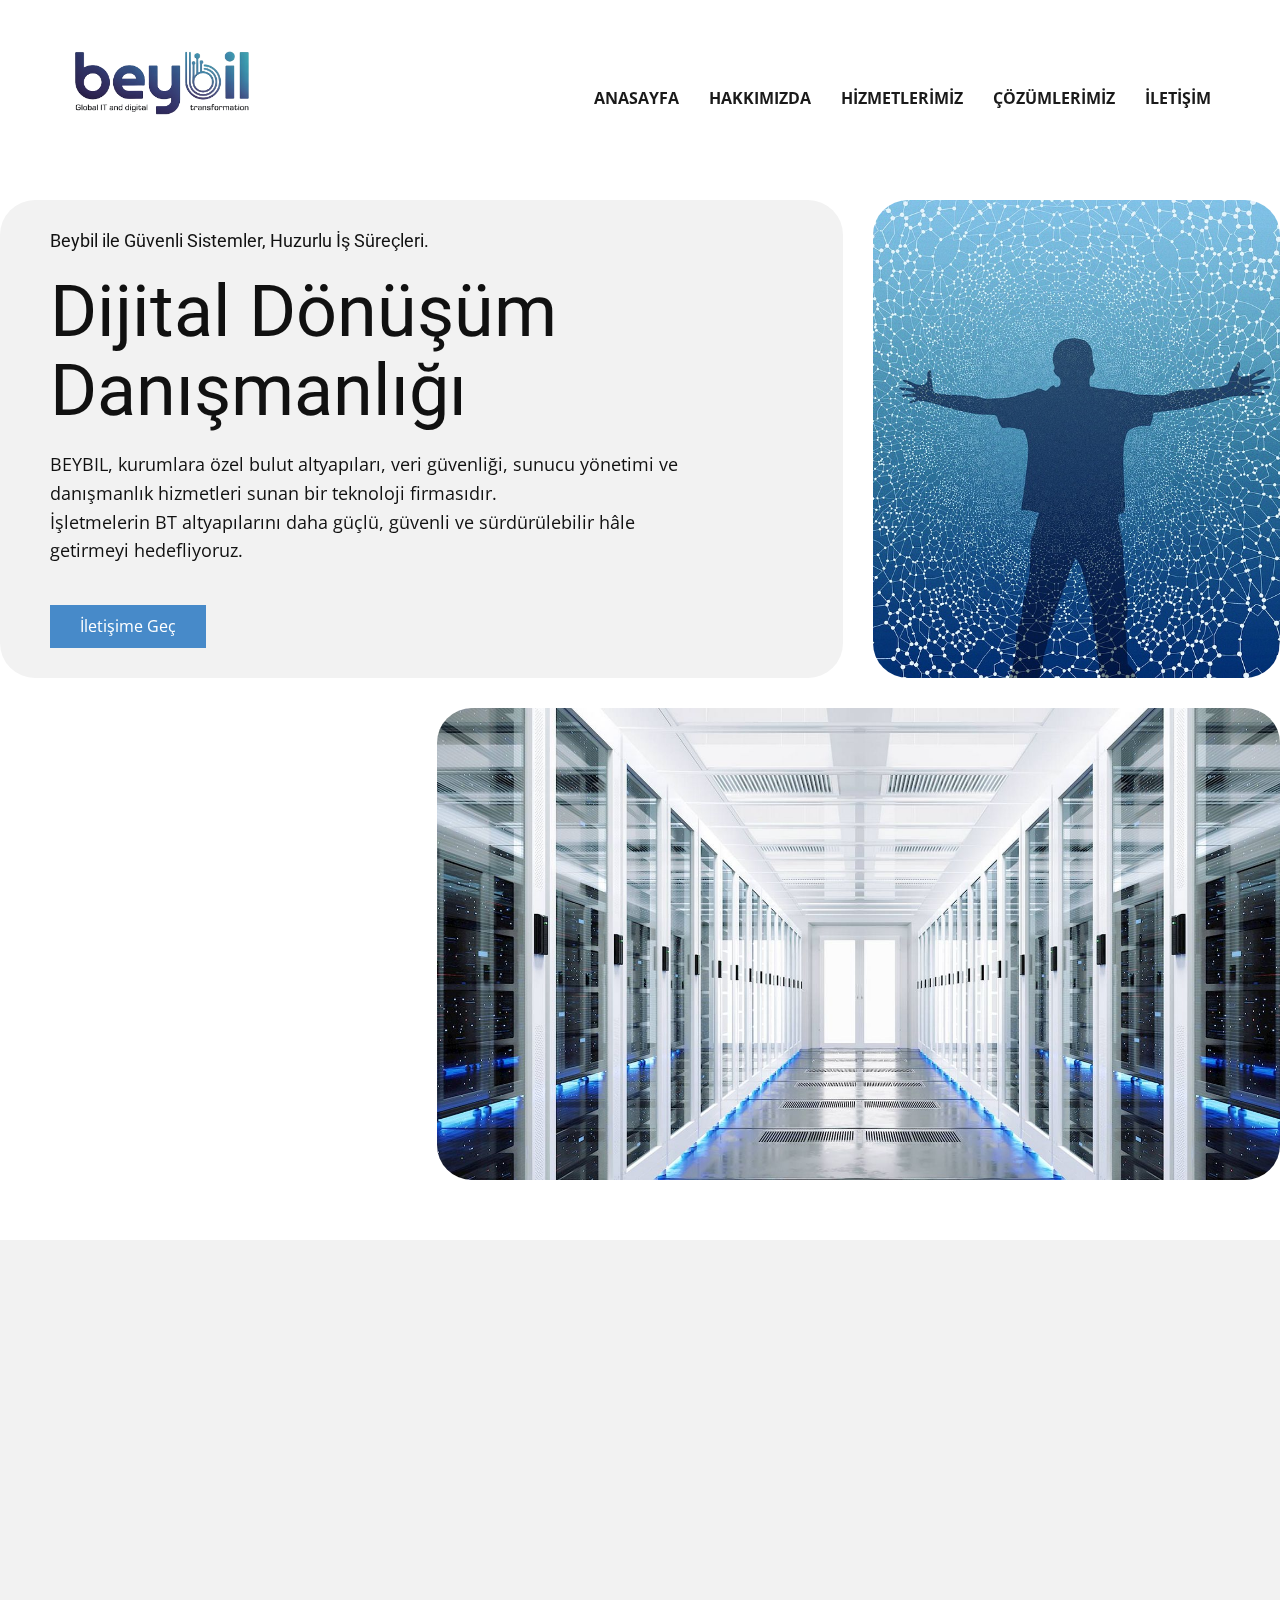
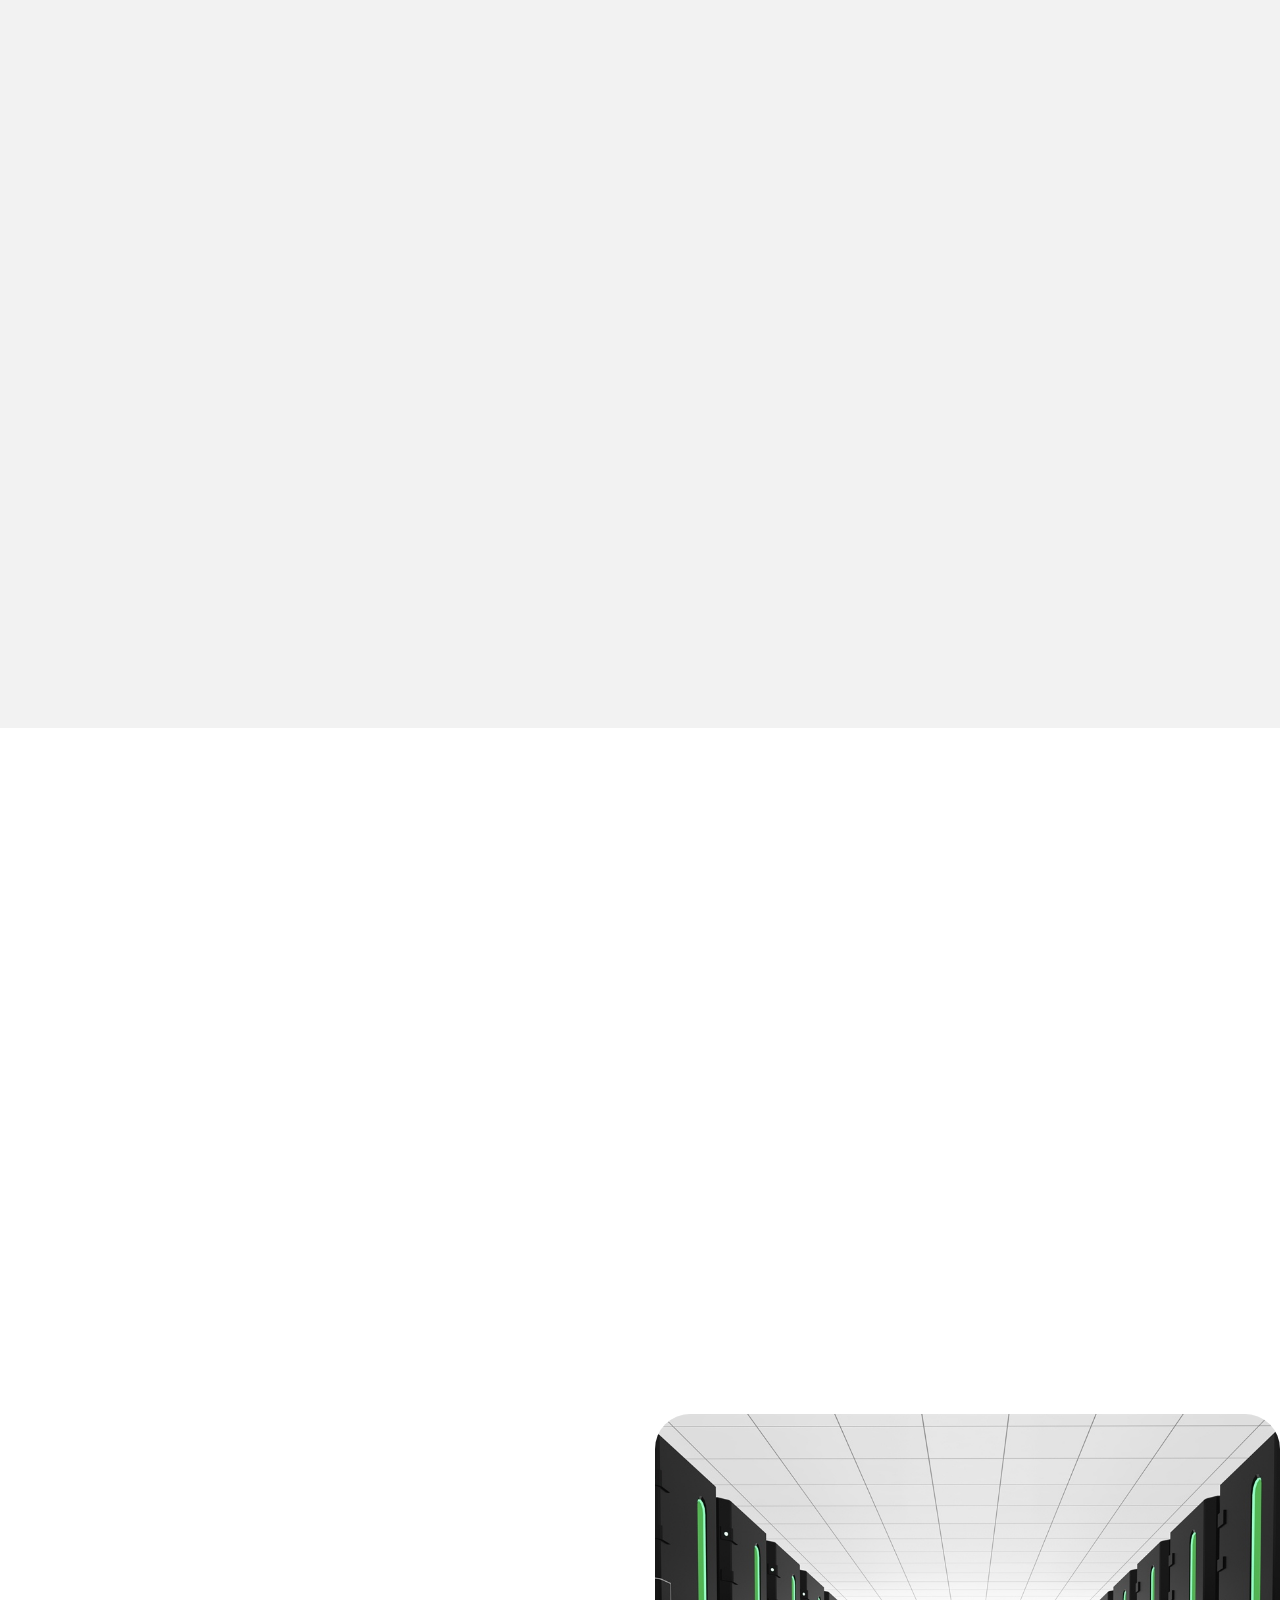
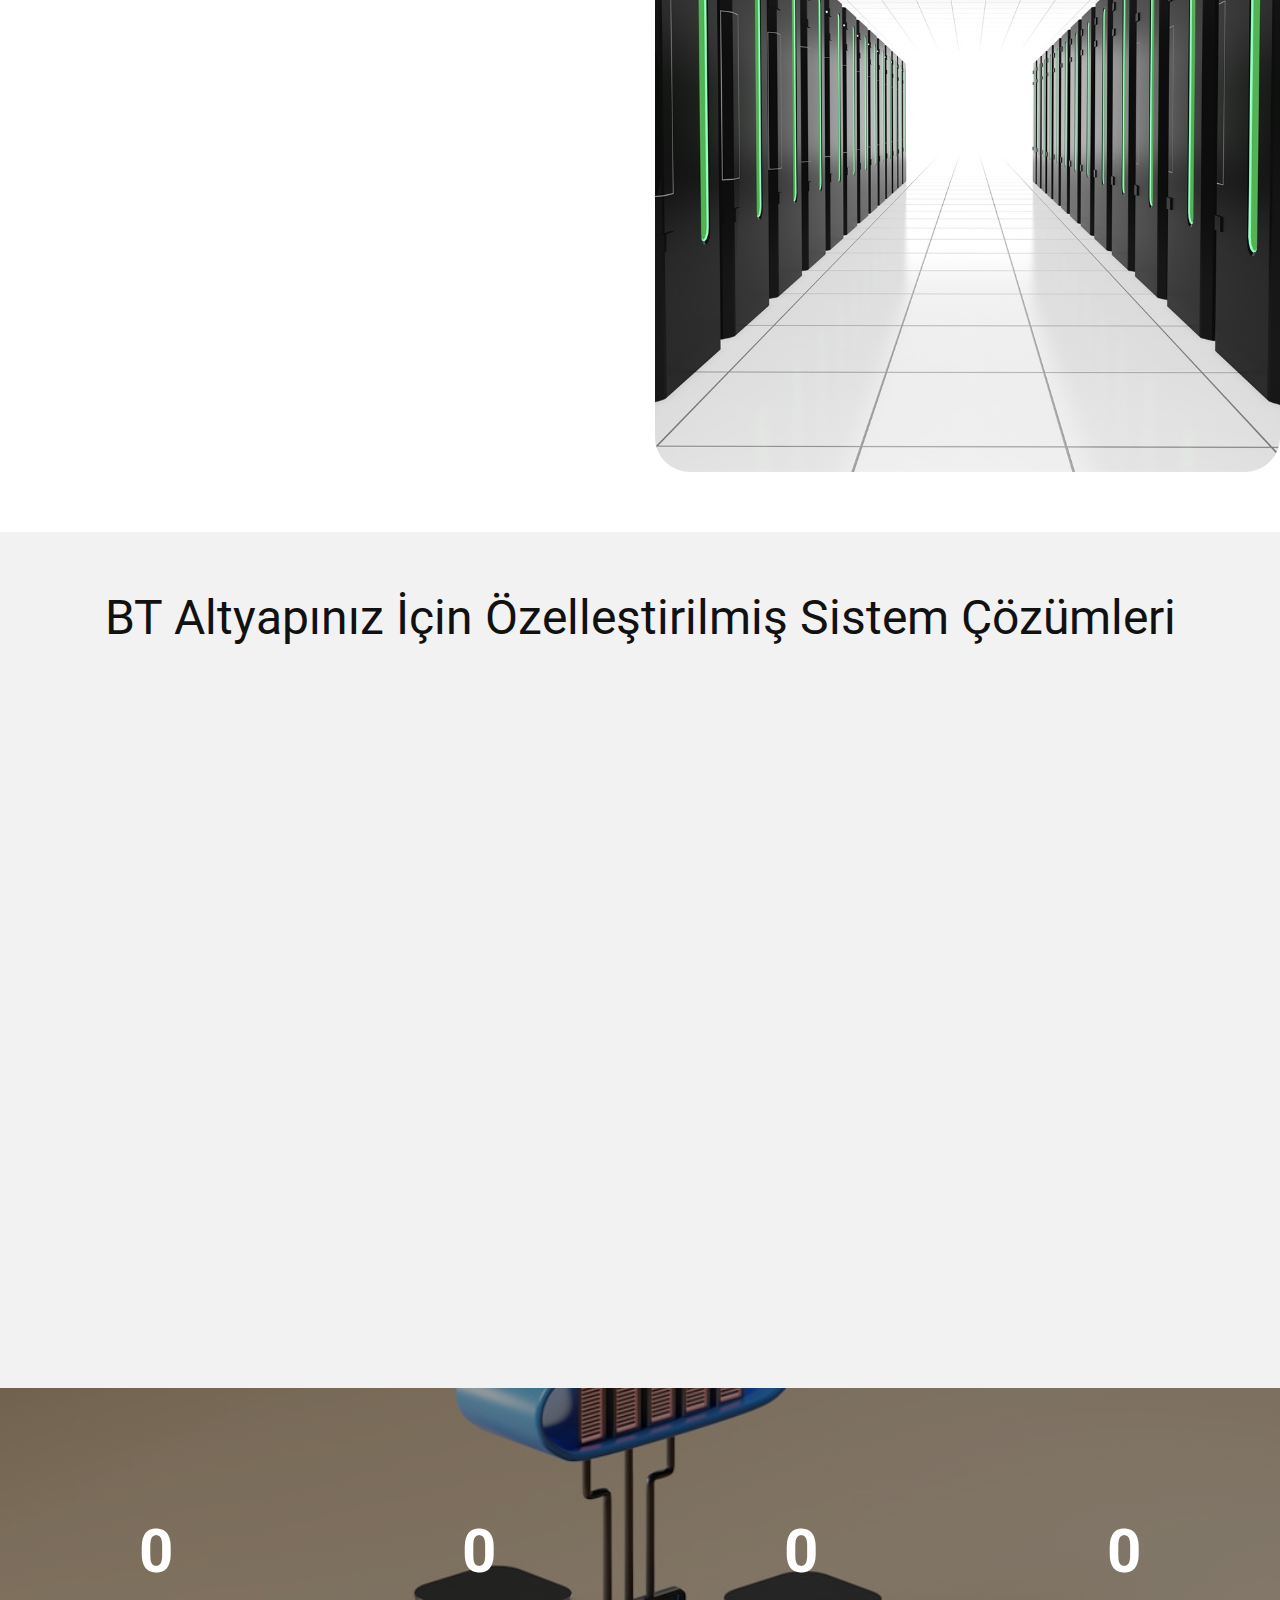
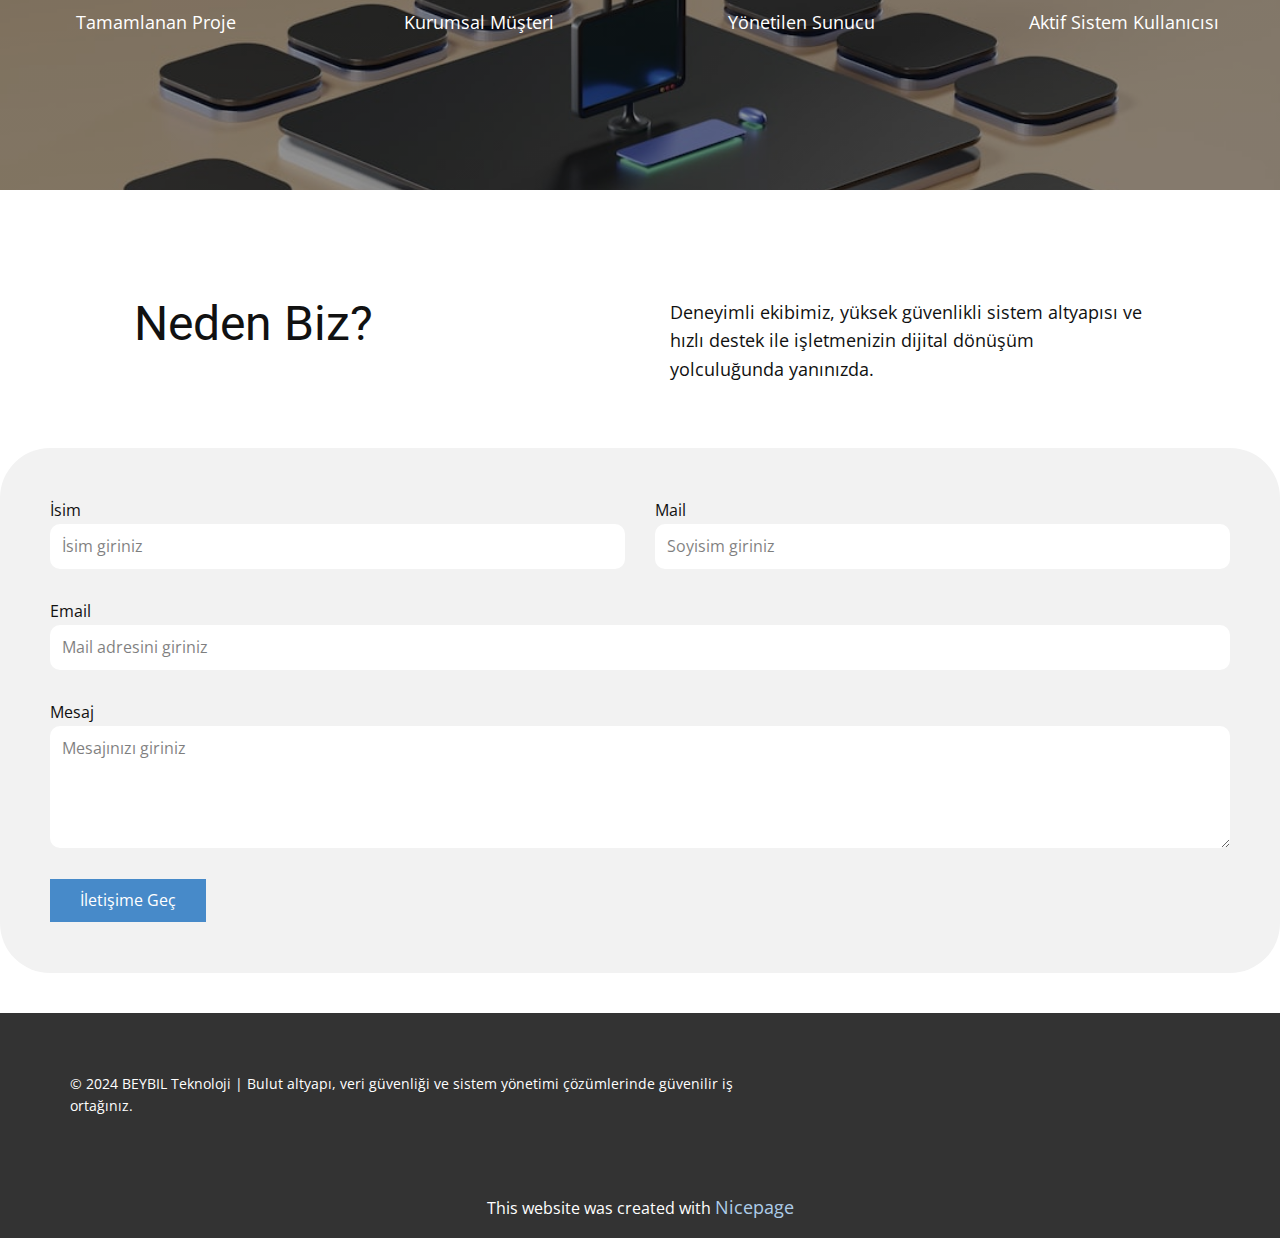
<file: index.html>
<!DOCTYPE html>

<html lang="tr" style="font-size: 16px;"><head><meta content="BEYBIL, kurumsal bilişim çözümleri, altyapı kurulumu, sistem desteği, danışmanlık ve hızlı teknik çözümler sunar. Güvenilir BT ortağınız." name="description"/><meta content="beybil, bilişim çözümleri, teknik destek, sistem danışmanlığı, BT altyapı, sunucu kurulum, network çözümleri" name="keywords"/><meta content="width=device-width, initial-scale=1" name="viewport"/><meta charset="utf-8"/><meta content="BEYBIL | Güvenilir BT Çözüm Ortağınız" property="og:title"/><meta content="Altyapı, sistem desteği, güvenlik çözümleri ve danışmanlıkta uzman marka." property="og:description"/><meta content="https://www.beybil.com/assets/logo.png" property="og:image"/><meta content="https://www.beybil.com/" property="og:url"/><meta content="website" property="og:type"/><link href="favicon.png" rel="icon" type="image/png"/>
<meta content="width=device-width, initial-scale=1.0" name="viewport"/>
<meta charset="utf-8"/>
<meta content="Yapay Zekâ Entegrasyonu, Yapay Zekâ Entegrasyonu, Ekibimiz, Kurumsal İşletme Çözümleri, Modern Sistem Entegrasyonu, Referanslar, Veri Yedekleme Hizmetleri, Hemen başlayın!" name="keywords"/>
<meta content="" name="description"/>
<title>BEYBIL | Bilişim, Altyapı, Sistem ve Çözüm Ortağınız</title>
<link href="nicepage.css" media="screen" rel="stylesheet"/>
<link href="index.css" media="screen" rel="stylesheet"/>
<script class="u-script" defer="" src="jquery.js" type="text/javascript"></script>
<script class="u-script" defer="" src="nicepage.js" type="text/javascript"></script>
<meta content="Nicepage 7.10.10, nicepage.com" name="generator"/>
<link href="https://fonts.googleapis.com/css?family=Roboto:100,100i,200,200i,300,300i,400,400i,500,500i,600,600i,700,700i,800,800i,900,900i|Open+Sans:300,300i,400,400i,500,500i,600,600i,700,700i,800,800i" id="u-theme-google-font" rel="stylesheet"/>
<script type="application/ld+json">{
		"@context": "http://schema.org",
		"@type": "Organization",
		"name": "",
		"logo": "images/BB-Logo-.png"
}</script>
<meta content="#478ac9" name="theme-color"/>
<meta content="Anasayfa" property="og:title"/>
<meta content="website" property="og:type"/>
<meta content="origin" name="referrer"/><meta data-intl-tel-input-cdn-path="intlTelInput/"/></head>
<body class="u-body u-xl-mode" data-home-page="Anasayfa.html" data-home-page-title="Anasayfa" data-include-products="false" data-lang="tr" data-path-to-root="./"><header class="u-clearfix u-header u-header" id="header"><div class="u-clearfix u-sheet u-valign-middle-lg u-valign-middle-md u-valign-middle-sm u-valign-middle-xs u-sheet-1">
<a class="u-image u-logo u-image-1" data-image-height="239" data-image-width="639" data-page-id="994803992" href="./">
<img class="u-logo-image u-logo-image-1" src="images/BB-Logo-.png" title="Anasayfa"/>
</a>
<nav aria-label="Menu navigation" class="u-menu u-menu-one-level u-offcanvas u-menu-1" role="navigation">
<div class="menu-collapse" style="font-size: 1rem; letter-spacing: 0px; font-weight: 700; text-transform: uppercase;">
<a aria-controls="5600" aria-label="Open menu" class="u-button-style u-custom-active-border-color u-custom-border u-custom-border-color u-custom-borders u-custom-hover-border-color u-custom-left-right-menu-spacing u-custom-padding-bottom u-custom-text-color u-custom-text-decoration u-custom-text-hover-color u-custom-top-bottom-menu-spacing u-hamburger-link u-nav-link u-text-active-palette-1-base u-text-hover-palette-2-base" href="#" tabindex="-1">
<svg class="u-svg-link" viewbox="0 0 24 24"><use xlink:href="#menu-hamburger"></use></svg>
<svg class="u-svg-content" id="menu-hamburger" version="1.1" viewbox="0 0 16 16" x="0px" xmlns="http://www.w3.org/2000/svg" xmlns:xlink="http://www.w3.org/1999/xlink" y="0px"><g><rect height="2" width="16" y="1"></rect><rect height="2" width="16" y="7"></rect><rect height="2" width="16" y="13"></rect>
</g></svg>
</a>
</div>
<div class="u-custom-menu u-nav-container">
<ul class="u-nav u-spacing-30 u-unstyled u-nav-1" data-animation-delay="0" data-animation-duration="1000" data-animation-name="fadeIn" role="menubar"><li class="u-nav-item" role="none"><a class="u-border-2 u-border-active-palette-1-base u-border-hover-palette-1-base u-border-no-left u-border-no-right u-border-no-top u-button-style u-nav-link u-text-active-palette-1-base u-text-grey-90 u-text-hover-grey-90" href="./" role="menuitem" style="padding: 10px 0px;">Anasayfa</a>
</li><li class="u-nav-item" role="none"><a class="u-border-2 u-border-active-palette-1-base u-border-hover-palette-1-base u-border-no-left u-border-no-right u-border-no-top u-button-style u-nav-link u-text-active-palette-1-base u-text-grey-90 u-text-hover-grey-90" href="Hakkimizda.html" role="menuitem" style="padding: 10px 0px;">Hakkımızda</a>
</li><li class="u-nav-item" role="none"><a class="u-border-2 u-border-active-palette-1-base u-border-hover-palette-1-base u-border-no-left u-border-no-right u-border-no-top u-button-style u-nav-link u-text-active-palette-1-base u-text-grey-90 u-text-hover-grey-90" href="Hizmetlerimiz.html" role="menuitem" style="padding: 10px 0px;">HİZMETLERİMİZ</a>
</li><li class="u-nav-item" role="none"><a class="u-border-2 u-border-active-palette-1-base u-border-hover-palette-1-base u-border-no-left u-border-no-right u-border-no-top u-button-style u-nav-link u-text-active-palette-1-base u-text-grey-90 u-text-hover-grey-90" href="Cozumlerimiz.html" role="menuitem" style="padding: 10px 0px;">ÇÖZÜMLERİMİZ</a>
</li><li class="u-nav-item" role="none"><a class="u-border-2 u-border-active-palette-1-base u-border-hover-palette-1-base u-border-no-left u-border-no-right u-border-no-top u-button-style u-nav-link u-text-active-palette-1-base u-text-grey-90 u-text-hover-grey-90" href="İletişim.html" role="menuitem" style="padding: 10px 0px;">İLETİŞİM</a>
</li></ul>
</div>
<div aria-label="Menu panel" class="u-custom-menu u-nav-container-collapse" id="5600" role="region">
<div class="u-black u-container-style u-inner-container-layout u-opacity u-opacity-95 u-sidenav">
<div class="u-inner-container-layout u-sidenav-overflow">
<div aria-label="Close menu" class="u-menu-close" tabindex="-1"></div>
<ul class="u-align-center u-nav u-popupmenu-items u-unstyled u-nav-2" role="menubar"><li class="u-nav-item" role="none"><a class="u-button-style u-nav-link" href="./" role="menuitem">Anasayfa</a>
</li><li class="u-nav-item" role="none"><a class="u-button-style u-nav-link" href="Hakkimizda.html" role="menuitem">Hakkımızda</a>
</li><li class="u-nav-item" role="none"><a class="u-button-style u-nav-link" href="Hizmetlerimiz.html" role="menuitem">HİZMETLERİMİZ</a>
</li><li class="u-nav-item" role="none"><a class="u-button-style u-nav-link" href="Cozumlerimiz.html" role="menuitem">ÇÖZÜMLERİMİZ</a>
</li><li class="u-nav-item" role="none"><a class="u-button-style u-nav-link" href="İletişim.html" role="menuitem">İLETİŞİM</a>
</li></ul>
</div>
</div>
<div class="u-black u-menu-overlay u-opacity u-opacity-70"></div>
</div>
</nav>
</div></header>
<section class="u-clearfix u-valign-middle u-section-1" id="sec-7e2e">
<div class="data-layout-selected u-clearfix u-expanded-width u-gutter-30 u-layout-wrap u-layout-wrap-1">
<div class="u-gutter-0 u-layout">
<div class="u-layout-col">
<div class="u-size-30">
<div class="u-layout-row">
<div class="u-container-style u-grey-5 u-layout-cell u-radius u-shape-round u-size-40 u-layout-cell-1" data-animation-delay="0" data-animation-direction="X" data-animation-duration="3000" data-animation-name="flipIn">
<div class="u-container-layout u-valign-middle u-container-layout-1">
<h5 class="u-text u-text-default u-text-1"> Beybil ile Güvenli Sistemler, Huzurlu İş Süreçleri.</h5>
<h1 class="u-text u-text-default u-text-2"> Dijital Dönüşüm Danışmanlığı</h1>
<p class="u-text u-text-3"> BEYBIL, kurumlara özel bulut altyapıları, veri güvenliği, sunucu yönetimi ve danışmanlık hizmetleri sunan bir teknoloji firmasıdır.<br/> İşletmelerin BT altyapılarını daha güçlü, güvenli ve sürdürülebilir hâle getirmeyi hedefliyoruz.
                    </p>
<a class="u-btn u-button-style u-btn-1" data-page-id="2201502878" href="İletişim.html" title="İletisim"> İletişime Geç</a>
</div>
</div>
<div class="u-container-style u-image u-image-round u-layout-cell u-radius u-size-20 u-image-1" data-image-height="722" data-image-width="1280">
<div class="u-container-layout u-container-layout-2"></div>
</div>
</div>
</div>
<div class="u-size-30">
<div class="u-layout-row">
<div class="u-container-style u-layout-cell u-size-20 u-layout-cell-3" data-animation-delay="0" data-animation-direction="X" data-animation-duration="3000" data-animation-name="flipIn">
<div class="u-container-layout u-valign-bottom-lg u-valign-bottom-md u-valign-top-sm u-valign-top-xl u-valign-top-xs u-container-layout-3">
<p class="u-text u-text-default u-text-4"> Güçlü Altyapılar, Kesintisiz Hizmetler</p>
<p class="u-text u-text-default u-text-5"> BEYBIL, şirketinize özel bulut altyapıları, veri güvenliği çözümleri ve sistem danışmanlığı sunar. Kurumsal BT altyapınızı daha güçlü, güvenli ve sürdürülebilir hale getirmenizi sağlıyoruz.</p><span class="u-file-icon u-icon u-icon-1" data-href="Hizmetlerimiz.html" data-page-id="16987852" title="Hizmetlerimiz"><img alt="" src="images/20959.png"/></span>
</div>
</div>
<div class="u-container-style u-image u-image-round u-layout-cell u-radius u-size-40 u-image-2" data-image-height="890" data-image-width="1980">
<div class="u-container-layout u-container-layout-4"></div>
</div>
</div>
</div>
</div>
</div>
</div>
</section>
<section class="u-clearfix u-container-align-center u-grey-5 u-valign-middle-lg u-valign-middle-xl u-valign-middle-xs u-section-2" id="sec-ed4f">
<div class="u-expanded-width u-list u-list-1">
<div class="u-repeater u-repeater-1">
<div class="u-container-align-center u-container-style u-list-item u-radius u-repeater-item u-shape-round u-white u-list-item-1" data-animation-direction="X" data-animation-duration="1000" data-animation-name="flipIn">
<div class="u-container-layout u-similar-container u-valign-middle u-container-layout-1"><span class="u-align-center u-file-icon u-icon u-icon-1"><img alt="" src="images/8637218.png"/></span>
<h5 class="u-align-center u-text u-text-default-sm u-text-default-xs u-text-1">Bulut Altyapı Hizmetleri</h5>
<p class="u-align-center u-text u-text-2"> Kurumsal ihtiyaçlara özel sanallaştırma, yüksek erişilebilirlik ve güvenli altyapı çözümleri sunuyoruz. Sanal sunucu kiralama hizmetimizle BT yapınızı modernize edin.</p>
</div>
</div>
<div class="u-container-align-center u-container-style u-list-item u-radius u-repeater-item u-shape-round u-white u-list-item-2" data-animation-delay="0" data-animation-direction="X" data-animation-duration="3000" data-animation-name="flipIn">
<div class="u-container-layout u-similar-container u-valign-middle u-container-layout-2"><span class="u-align-center u-file-icon u-icon u-icon-2"><img alt="" src="images/1304170.png"/></span>
<h5 class="u-align-center u-text u-text-default-sm u-text-default-xs u-text-3"> Veri Yedekleme ve Kurtarma</h5>
<p class="u-align-center u-text u-text-4"> Felaket durumlarına karşı güçlü yedekleme altyapısı. Kritik verilerinizi düzenli, otomatik ve güvenli biçimde yedekliyoruz.</p>
</div>
</div>
<div class="u-container-align-center u-container-style u-list-item u-radius u-repeater-item u-shape-round u-white u-list-item-3" data-animation-direction="X" data-animation-duration="1000" data-animation-name="flipIn">
<div class="u-container-layout u-similar-container u-valign-middle u-container-layout-3"><span class="u-align-center u-file-icon u-icon u-icon-3"><img alt="" src="images/4944569.png"/></span>
<h5 class="u-align-center u-text u-text-default-sm u-text-default-xs u-text-5"> Ağ ve Güvenlik Hizmetleri</h5>
<p class="u-align-center u-text u-text-6"> Firewall, VPN ve siber güvenlik danışmanlığıyla ağınızı tehditlere karşı koruyor, güvenli iletişim altyapısı oluşturuyoruz.</p>
</div>
</div>
</div>
</div>
</section>
<section class="u-clearfix u-container-align-center u-grey-5 u-valign-middle-lg u-valign-middle-xl u-valign-middle-xs u-section-3" id="sec-5a34">
<div class="u-expanded-width u-list u-list-1">
<div class="u-repeater u-repeater-1">
<div class="u-container-style u-list-item u-radius u-repeater-item u-shape-round u-white u-list-item-1" data-animation-direction="X" data-animation-duration="1000" data-animation-name="flipIn">
<div class="u-container-layout u-similar-container u-valign-middle-lg u-valign-middle-md u-valign-middle-sm u-valign-middle-xs u-container-layout-1"><span class="u-align-center u-file-icon u-icon u-icon-1"><img alt="" src="images/8637218.png"/></span>
<h5 class="u-align-center u-text u-text-default-sm u-text-default-xs u-text-1"> Sunucu Yönetimi ve Optimizasyon</h5>
<p class="u-align-center u-text u-text-2"> Fiziksel ve sanal sunucularınızın performansını artırıyor, bakım ve izleme süreçlerini sizin için yönetiyoruz.</p>
</div>
</div>
<div class="u-container-style u-list-item u-radius u-repeater-item u-shape-round u-white u-list-item-2" data-animation-delay="0" data-animation-direction="X" data-animation-duration="3000" data-animation-name="flipIn">
<div class="u-container-layout u-similar-container u-valign-middle-lg u-valign-middle-md u-valign-middle-sm u-valign-middle-xs u-container-layout-2"><span class="u-align-center u-file-icon u-icon u-icon-2"><img alt="" src="images/1304170.png"/></span>
<h5 class="u-align-center u-text u-text-default-sm u-text-default-xs u-text-3"> Veri Merkezi Taşıma (Sistem Odası Taşıma)</h5>
<p class="u-align-center u-text u-text-4"> Veri merkezi/sistem odası taşıma projelerinizi planlıyor ve kesintisiz geçiş sağlıyoruz. Profesyonel ekipman ve süreç takibiyle.</p>
</div>
</div>
<div class="u-container-align-center u-container-style u-list-item u-radius u-repeater-item u-shape-round u-white u-list-item-3" data-animation-direction="X" data-animation-duration="1000" data-animation-name="flipIn">
<div class="u-container-layout u-similar-container u-valign-middle-lg u-valign-middle-md u-valign-middle-sm u-valign-middle-xs u-container-layout-3"><span class="u-align-center u-file-icon u-icon u-icon-3"><img alt="" src="images/4944569.png"/></span>
<h5 class="u-align-center u-text u-text-default-sm u-text-default-xs u-text-5"> Danışmanlık &amp; Teknik Destek</h5>
<p class="u-align-center u-text u-text-6"> BT altyapınıza özel danışmanlık, dış kaynak (outsourcing) destek ve ihtiyaçlarınıza uygun özel çözümler sunuyoruz.</p>
</div>
</div>
</div>
</div>
</section>
<section class="skrollable u-clearfix u-image u-parallax u-section-4" data-image-height="722" data-image-width="1296" id="sec-6acf">
<div class="u-clearfix u-sheet u-sheet-1"></div>
</section>
<section class="u-clearfix u-valign-middle u-section-5" id="sec-0cc5">
<div class="data-layout-selected u-clearfix u-expanded-width u-gutter-30 u-layout-wrap u-layout-wrap-1">
<div class="u-layout">
<div class="u-layout-row">
<div class="u-container-style u-grey-5 u-layout-cell u-radius u-shape-round u-size-30 u-layout-cell-1" data-animation-delay="0" data-animation-direction="X" data-animation-duration="3000" data-animation-name="flipIn">
<div class="u-container-layout u-valign-bottom-lg u-valign-bottom-md u-valign-bottom-sm u-valign-bottom-xs u-container-layout-1">
<h2 class="u-text u-text-1"> Sanal Sunucu Kiralama</h2>
<p class="u-text u-text-2"> BT altyapınızı esnek ve ölçeklenebilir hale getiren sanal sunucu çözümlerimizle kaynaklarınızı verimli kullanın. Güvenli ve yüksek performanslı bir sistem altyapısı sunuyoruz.</p>
</div>
</div>
<div class="u-container-style u-gradient u-image u-layout-cell u-radius u-shape-round u-size-30 u-image-1" data-image-height="2818" data-image-width="4500">
<div class="u-container-layout u-container-layout-2"></div>
</div>
</div>
</div>
</div>
</section>
<section class="u-clearfix u-grey-5 u-section-6" id="sec-d06e">
<h2 class="u-align-center u-text u-text-default u-text-1"> BT Altyapınız İçin Özelleştirilmiş Sistem Çözümleri</h2>
<div class="u-expanded-width u-list u-list-1">
<div class="u-repeater u-repeater-1">
<div class="u-container-style u-list-item u-radius u-repeater-item u-shape-round u-white u-list-item-1" data-animation-delay="0" data-animation-direction="X" data-animation-duration="3000" data-animation-name="flipIn">
<div class="u-container-layout u-similar-container u-container-layout-1"><span class="u-align-left u-file-icon u-icon u-icon-rounded u-palette-1-base u-radius u-text-white u-icon-1"><img alt="" src="images/3483127-d1c058cb.png"/></span>
<h5 class="u-align-left u-text u-text-default u-text-2">Özel Bulut Altyapı Çözümleri</h5>
<p class="u-align-left u-text u-text-3"> İşletmenizin boyutuna ve ihtiyaçlarına özel, güvenli ve ölçeklenebilir bulut altyapı çözümleri sunuyoruz. Modern, sade ve kesintisiz bir hizmet deneyimi sağlıyoruz.</p>
</div>
</div>
<div class="u-container-style u-list-item u-radius u-repeater-item u-shape-round u-white u-list-item-2" data-animation-direction="X" data-animation-duration="1000" data-animation-name="flipIn">
<div class="u-container-layout u-similar-container u-container-layout-2"><span class="u-align-left u-file-icon u-icon u-icon-rounded u-palette-1-base u-radius u-text-white u-icon-2"><img alt="" src="images/8593364-08248f1e.png"/></span>
<h5 class="u-align-left u-text u-text-default u-text-4"> Veri Yedekleme Hizmetleri</h5>
<p class="u-align-left u-text u-text-5"> Kritik verilerinizi güvenli bir şekilde yedekliyor, anlık senkronizasyon ve felaket kurtarma çözümleriyle iş sürekliliğinizi garanti altına alıyoruz.</p>
</div>
</div>
<div class="u-container-style u-list-item u-radius u-repeater-item u-shape-round u-white u-list-item-3" data-animation-direction="X" data-animation-duration="1000" data-animation-name="flipIn">
<div class="u-container-layout u-similar-container u-container-layout-3"><span class="u-align-left u-file-icon u-icon u-icon-rounded u-palette-1-base u-radius u-text-white u-icon-3"><img alt="" src="images/2591945-7b224637.png"/></span>
<h5 class="u-align-left u-text u-text-default u-text-6"> Dijital Dönüşüm</h5>
<p class="u-align-left u-text u-text-7"> BT altyapınızın modernleşmesini destekliyor, bulut geçişi, sanallaştırma ve uzaktan erişim sistemleriyle tam kapsamlı dijital dönüşüm sağlıyoruz.</p>
</div>
</div>
</div>
</div>
</section>
<section class="u-align-center u-clearfix u-container-align-center u-image u-shading u-valign-middle-lg u-valign-middle-xl u-section-7" data-image-height="239" data-image-width="425" id="sec-3a1b">
<div class="u-expanded-width u-list u-list-1">
<div class="u-repeater u-repeater-1">
<div class="u-align-center u-container-align-center u-container-style u-list-item u-repeater-item">
<div class="u-container-layout u-similar-container u-valign-top u-container-layout-1">
<h3 class="u-align-center u-text u-text-body-alt-color u-text-default u-text-1" data-animation-duration="3000" data-animation-event="scroll" data-animation-name="counter">92</h3>
<p class="u-align-center u-text u-text-body-alt-color u-text-2"> Tamamlanan Proje</p>
</div>
</div>
<div class="u-align-center u-container-align-center u-container-style u-list-item u-repeater-item">
<div class="u-container-layout u-similar-container u-valign-top u-container-layout-2">
<h3 class="u-align-center u-text u-text-body-alt-color u-text-default u-text-3" data-animation-duration="3000" data-animation-event="scroll" data-animation-name="counter">25</h3>
<p class="u-align-center u-text u-text-body-alt-color u-text-4"> Kurumsal Müşteri</p>
</div>
</div>
<div class="u-align-center u-container-align-center u-container-style u-list-item u-repeater-item">
<div class="u-container-layout u-similar-container u-valign-top u-container-layout-3">
<h3 class="u-align-center u-text u-text-body-alt-color u-text-default u-text-5" data-animation-duration="3000" data-animation-event="scroll" data-animation-name="counter">224</h3>
<p class="u-align-center u-text u-text-body-alt-color u-text-6"> Yönetilen Sunucu</p>
</div>
</div>
<div class="u-align-center u-container-align-center u-container-style u-list-item u-repeater-item">
<div class="u-container-layout u-similar-container u-valign-top u-container-layout-4">
<h3 class="u-align-center u-text u-text-body-alt-color u-text-default u-text-7" data-animation-duration="3000" data-animation-event="scroll" data-animation-name="counter">87</h3>
<p class="u-align-center u-text u-text-body-alt-color u-text-8"> Aktif Sistem Kullanıcısı</p>
</div>
</div>
</div>
</div>
</section>
<section class="u-align-center u-clearfix u-container-align-center u-valign-middle-lg u-valign-middle-md u-valign-middle-sm u-section-8" id="sec-11c2">
<div class="data-layout-selected u-clearfix u-expanded-width u-layout-wrap u-layout-wrap-1">
<div class="u-layout">
<div class="u-layout-row">
<div class="skrollable u-container-style u-image u-layout-cell u-parallax u-size-30 u-image-1" data-image-height="1620" data-image-width="1080">
<div class="u-container-layout u-valign-top u-container-layout-1">
<h2 class="u-text u-text-default u-text-1"> Neden Biz?</h2>
</div>
</div>
<div class="u-container-style u-layout-cell u-size-30 u-layout-cell-2">
<div class="u-container-layout u-container-layout-2">
<p class="u-text u-text-2"> Deneyimli ekibimiz, yüksek güvenlikli sistem altyapısı ve hızlı destek ile işletmenizin dijital dönüşüm yolculuğunda yanınızda.</p>
</div>
</div>
</div>
</div>
</div>
<div class="u-expanded-width u-form u-grey-5 u-radius u-form-1">
<form action="https://forms.nicepagesrv.com/v2/form/process" class="u-clearfix u-form-spacing-30 u-form-vertical u-inner-form" name="form" source="email" style="padding: 50px;">
<div class="u-form-group u-form-name u-form-partition-factor-2 u-form-group-1">
<label class="u-label" for="name-ebb6">İsim</label>
<input class="u-border-none u-input u-input-rectangle u-radius u-input-1" id="name-ebb6" name="name-1" placeholder="İsim giriniz" required="" type="text"/>
</div>
<div class="u-form-group u-form-name u-form-partition-factor-2 u-form-group-2">
<label class="u-label" for="name-ebb6">Mail</label>
<input class="u-border-none u-input u-input-rectangle u-radius u-input-2" id="name-ebb6" name="name-2" placeholder="Soyisim giriniz" required="" type="text"/>
</div>
<div class="u-form-email u-form-group">
<label class="u-label" for="email-9807">Email</label>
<input class="u-border-none u-input u-input-rectangle u-radius u-input-3" id="email-9807" name="email" placeholder="Mail adresini giriniz" required="" type="email"/>
</div>
<div class="u-form-group u-form-message">
<label class="u-label" for="message-9807">Mesaj</label>
<textarea class="u-border-none u-input u-input-rectangle u-radius u-input-4" cols="50" id="message-9807" name="message" placeholder="Mesajınızı giriniz" required="" rows="4"></textarea>
</div>
<div class="u-align-left u-form-group u-form-submit">
<a class="u-btn u-btn-submit u-button-style" href="#"> İletişime Geç</a>
<input class="u-form-control-hidden" type="submit" value="submit"/>
</div>
<div class="u-form-send-message u-form-send-success">Teşekkür ederiz! Mesajınız gönderildi.</div>
<div class="u-form-send-error u-form-send-message">Mesajınız gönderilemedi. Lütfen hataları düzeltin ve tekrar deneyin.</div>
<input name="recaptchaResponse" type="hidden" value=""/>
<input name="formServices" type="hidden" value="34c75d14-b0e2-6d62-ca81-d23b89392baa"/>
</form>
</div>
</section>
<footer class="u-align-center u-clearfix u-container-align-center u-footer u-grey-80 u-footer" id="footer"><p class="u-align-left u-small-text u-text u-text-variant u-text-1"> © 2024 BEYBIL Teknoloji | Bulut altyapı, veri güvenliği ve sistem yönetimi çözümlerinde güvenilir iş ortağınız.</p></footer>
<section class="u-backlink u-clearfix u-grey-80"> This website was created with <a href="https://nicepage.com">Nicepage</a>
</section><span class="u-back-to-top u-icon u-icon-circle u-opacity u-opacity-85 u-palette-1-base" data-href="#" style="height: 64px; width: 64px; margin-left: 0px; margin-right: auto; margin-top: 0px; background-image: none; right: 20px; bottom: 20px; padding: 15px"><svg class="u-svg-link" preserveaspectratio="xMidYMin slice" viewbox="0 0 551.13 551.13"><use xlink:href="#svg-1d98" xmlns:xlink="http://www.w3.org/1999/xlink"></use></svg><svg class="u-svg-content" enable-background="new 0 0 551.13 551.13" id="svg-1d98" viewbox="0 0 551.13 551.13" xmlns="http://www.w3.org/2000/svg"><path d="m275.565 189.451 223.897 223.897h51.668l-275.565-275.565-275.565 275.565h51.668z"></path></svg></span>
</body></html>
</file>
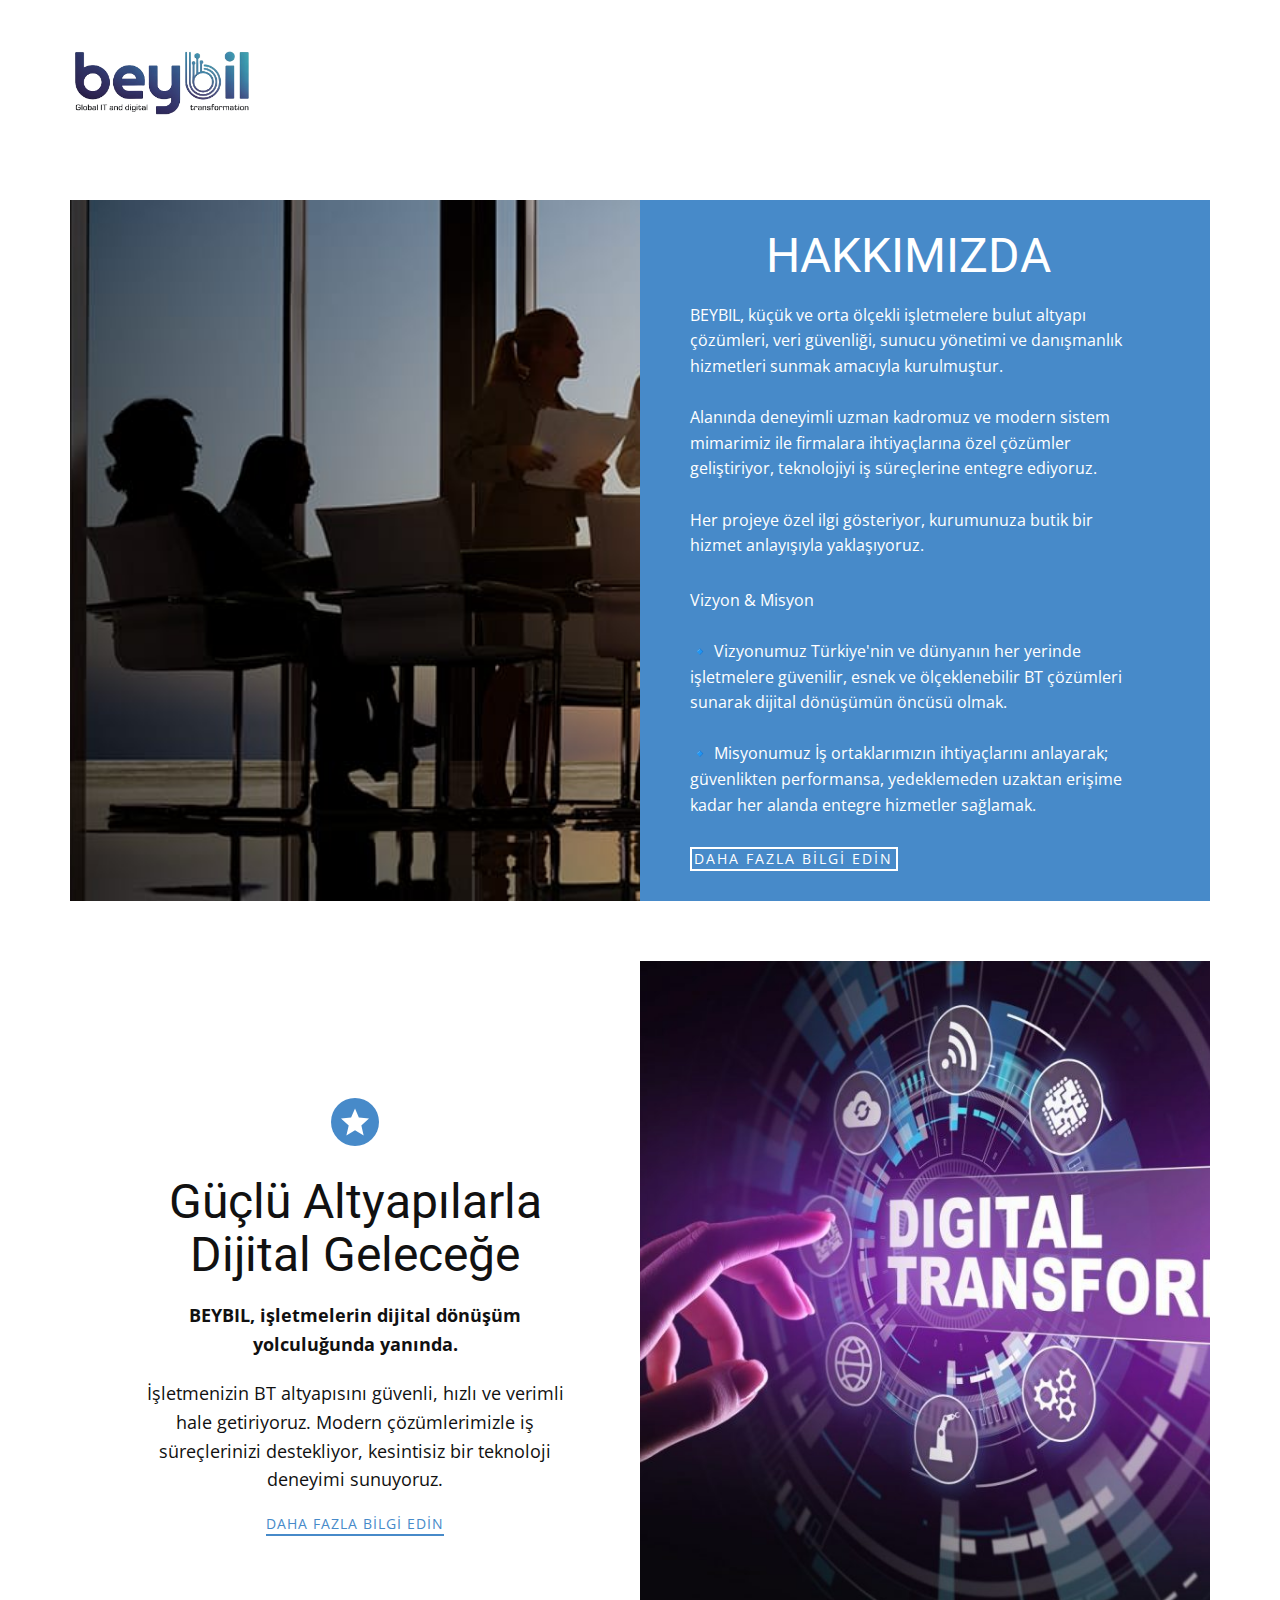
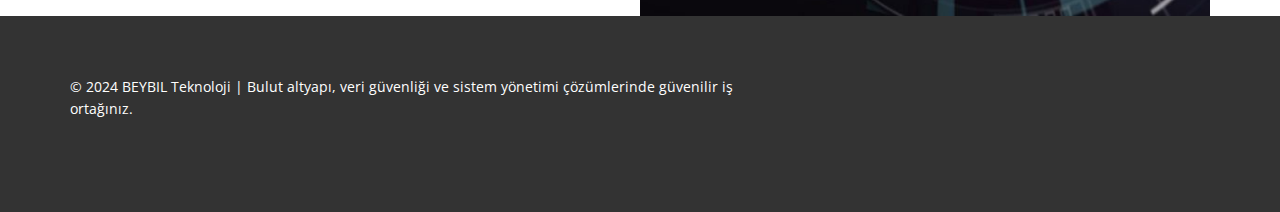
<file: hakkimizda.html>
<!DOCTYPE html>
<html lang="tr">
<head>
  <meta charset="UTF-8">
  <meta http-equiv="refresh" content="0; url=Hakkimizda.html">
  <link rel="canonical" href="https://www.beybil.com/Hakkimizda.html">
  <title>Yönlendiriliyor…</title>
</head>
<body>
  Yönlendiriliyorsunuz… <a href="Hakkimizda.html">buraya tıklayın</a>.
</body>
</html>
</file>
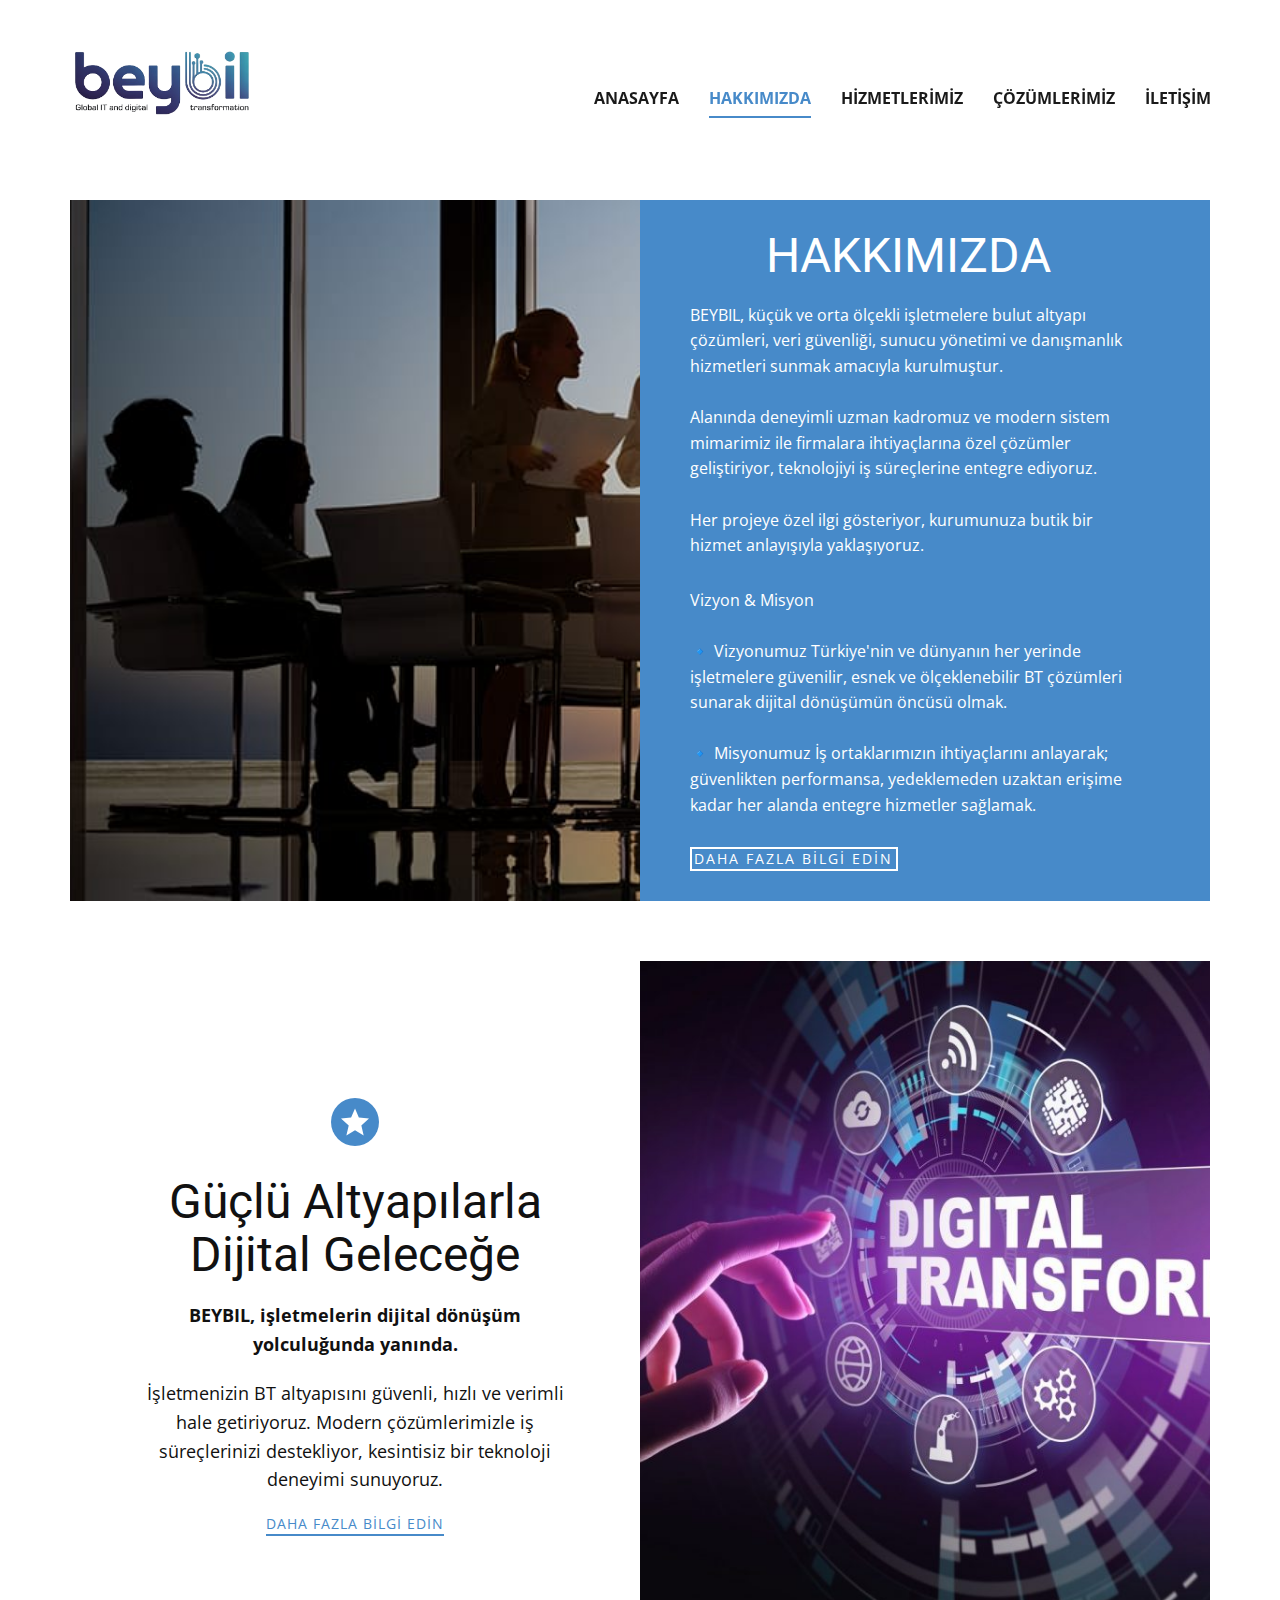
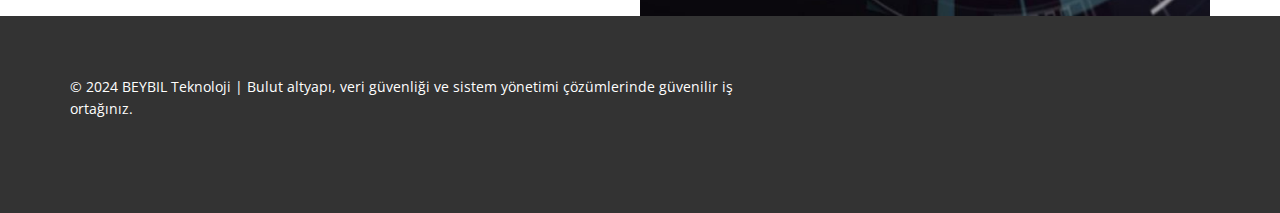
<file: Hakkimizda.html>
<!DOCTYPE html>
<head>
  <meta charset="UTF-8" />
  <meta name="viewport" content="width=device-width, initial-scale=1" />

  <title>Hakkımızda | BEYBIL</title>
  <meta name="description" content="BEYBIL olarak işletmelere uçtan uca BT danışmanlığı, güvenlik ve bulut çözümleri sunuyor; deneyimli ekibimizle sürdürülebilir teknoloji altyapıları kuruyoruz." />
  <meta name="robots" content="index,follow" />
  <link rel="canonical" href="https://www.beybil.com/Hakkimizda.html" />

  <!-- (İsteğe bağlı) keywords -->
  <meta name="keywords" content="BEYBIL, hakkında, şirket bilgisi, BT danışmanlığı, siber güvenlik, bulut çözümleri, kurumsal teknoloji" />

  <!-- Favicon -->
  <link rel="icon" type="image/png" href="images/BB-Logo.png" />
  <link rel="apple-touch-icon" href="images/BB-Logo.png" />
  <meta name="theme-color" content="#0f172a" />

  <!-- Open Graph -->
  <meta property="og:type" content="website" />
  <meta property="og:site_name" content="BEYBIL" />
  <meta property="og:locale" content="tr_TR" />
  <meta property="og:url" content="https://www.beybil.com/Hakkimizda.html" />
  <meta property="og:title" content="Hakkımızda | BEYBIL" />
  <meta property="og:description" content="Deneyimli ekibimizle işletmelere güvenilir BT danışmanlığı, güvenlik ve bulut çözümleri sağlıyoruz." />
  <meta property="og:image" content="https://www.beybil.com/images/BB-Logo.png" />

  <!-- Twitter -->
  <meta name="twitter:card" content="summary_large_image" />
  <meta name="twitter:title" content="Hakkımızda | BEYBIL" />
  <meta name="twitter:description" content="İşletmelere uçtan uca BT danışmanlığı, güvenlik ve bulut çözümleri sunuyoruz." />
  <meta name="twitter:image" content="https://www.beybil.com/images/BB-Logo.png" />

  <!-- Lazy Loading -->
  <script>
    document.addEventListener("DOMContentLoaded", function() {
      document.querySelectorAll("img").forEach(function(img) {
        if (!img.hasAttribute("loading")) img.setAttribute("loading","lazy");
      });
    });
  </script>

  <!-- JSON-LD: WebPage -->
  <script type="application/ld+json">
  {
    "@context": "https://schema.org",
    "@type": "WebPage",
    "name": "Hakkımızda | BEYBIL",
    "url": "https://www.beybil.com/Hakkimizda.html",
    "description": "BEYBIL olarak işletmelere uçtan uca BT danışmanlığı, güvenlik ve bulut çözümleri sunuyoruz."
  }
  </script>
</head>



<html style="font-size: 16px;" lang="tr"><head>
    <meta name="viewport" content="width=device-width, initial-scale=1.0">
    <meta charset="utf-8">
    <meta name="keywords" content="​ HAKKIMIZDA, ​Güçlü Altyapılarla Dijital Geleceğe">
    <meta name="description" content="">
    <title>Hakkimizda</title>
    <link rel="stylesheet" href="nicepage.css" media="screen">
<link rel="stylesheet" href="Hakkimizda.css" media="screen">
    <script class="u-script" type="text/javascript" src="jquery.js" defer=""></script>
    <script class="u-script" type="text/javascript" src="nicepage.js" defer=""></script>
    <meta name="generator" content="Nicepage 7.10.10, nicepage.com">
    
    
    
    
    
    
    <link id="u-theme-google-font" rel="stylesheet" href="https://fonts.googleapis.com/css?family=Roboto:100,100i,200,200i,300,300i,400,400i,500,500i,600,600i,700,700i,800,800i,900,900i|Open+Sans:300,300i,400,400i,500,500i,600,600i,700,700i,800,800i">
    <script type="application/ld+json">{
		"@context": "http://schema.org",
		"@type": "Organization",
		"name": "",
		"logo": "images/BB-Logo-.png"
}</script>
    <meta name="theme-color" content="#478ac9">
    <meta property="og:title" content="Hakkimizda">
    <meta property="og:type" content="website">
  <meta data-intl-tel-input-cdn-path="intlTelInput/"></head>
  <body data-path-to-root="./" data-include-products="false" class="u-body u-xl-mode" data-lang="tr"><header class="u-clearfix u-header u-header" id="header"><div class="u-clearfix u-sheet u-valign-middle-lg u-valign-middle-md u-valign-middle-sm u-valign-middle-xs u-sheet-1">
        <a href="./" data-page-id="994803992" class="u-image u-logo u-image-1" data-image-width="639" data-image-height="239">
          <img src="images/BB-Logo-.png" class="u-logo-image u-logo-image-1" title="Anasayfa">
        </a>
        <nav class="u-menu u-menu-one-level u-offcanvas u-menu-1" role="navigation" aria-label="Menu navigation">
          <div class="menu-collapse" style="font-size: 1rem; letter-spacing: 0px; font-weight: 700; text-transform: uppercase;">
            <a class="u-button-style u-custom-active-border-color u-custom-border u-custom-border-color u-custom-borders u-custom-hover-border-color u-custom-left-right-menu-spacing u-custom-padding-bottom u-custom-text-color u-custom-text-decoration u-custom-text-hover-color u-custom-top-bottom-menu-spacing u-hamburger-link u-nav-link u-text-active-palette-1-base u-text-hover-palette-2-base" href="#" tabindex="-1" aria-label="Open menu" aria-controls="5600">
              <svg class="u-svg-link" viewBox="0 0 24 24"><use xlink:href="#menu-hamburger"></use></svg>
              <svg class="u-svg-content" version="1.1" id="menu-hamburger" viewBox="0 0 16 16" x="0px" y="0px" xmlns:xlink="http://www.w3.org/1999/xlink" xmlns="http://www.w3.org/2000/svg"><g><rect y="1" width="16" height="2"></rect><rect y="7" width="16" height="2"></rect><rect y="13" width="16" height="2"></rect>
</g></svg>
            </a>
          </div>
          <div class="u-custom-menu u-nav-container">
            <ul role="menubar" class="u-nav u-spacing-30 u-unstyled u-nav-1" data-animation-name="fadeIn" data-animation-duration="1000" data-animation-delay="0"><li role="none" class="u-nav-item"><a role="menuitem" class="u-border-2 u-border-active-palette-1-base u-border-hover-palette-1-base u-border-no-left u-border-no-right u-border-no-top u-button-style u-nav-link u-text-active-palette-1-base u-text-grey-90 u-text-hover-grey-90" href="./" style="padding: 10px 0px;">Anasayfa</a>
</li><li role="none" class="u-nav-item"><a role="menuitem" class="u-border-2 u-border-active-palette-1-base u-border-hover-palette-1-base u-border-no-left u-border-no-right u-border-no-top u-button-style u-nav-link u-text-active-palette-1-base u-text-grey-90 u-text-hover-grey-90" href="Hakkimizda.html" style="padding: 10px 0px;">Hakkımızda</a>
</li><li role="none" class="u-nav-item"><a role="menuitem" class="u-border-2 u-border-active-palette-1-base u-border-hover-palette-1-base u-border-no-left u-border-no-right u-border-no-top u-button-style u-nav-link u-text-active-palette-1-base u-text-grey-90 u-text-hover-grey-90" href="Hizmetlerimiz.html" style="padding: 10px 0px;">HİZMETLERİMİZ</a>
</li><li role="none" class="u-nav-item"><a role="menuitem" class="u-border-2 u-border-active-palette-1-base u-border-hover-palette-1-base u-border-no-left u-border-no-right u-border-no-top u-button-style u-nav-link u-text-active-palette-1-base u-text-grey-90 u-text-hover-grey-90" href="Cozumlerimiz.html" style="padding: 10px 0px;">ÇÖZÜMLERİMİZ</a>
</li><li role="none" class="u-nav-item"><a role="menuitem" class="u-border-2 u-border-active-palette-1-base u-border-hover-palette-1-base u-border-no-left u-border-no-right u-border-no-top u-button-style u-nav-link u-text-active-palette-1-base u-text-grey-90 u-text-hover-grey-90" href="İletişim.html" style="padding: 10px 0px;">İLETİŞİM</a>
</li></ul>
          </div>
          <div class="u-custom-menu u-nav-container-collapse" id="5600" role="region" aria-label="Menu panel">
            <div class="u-black u-container-style u-inner-container-layout u-opacity u-opacity-95 u-sidenav">
              <div class="u-inner-container-layout u-sidenav-overflow">
                <div class="u-menu-close" tabindex="-1" aria-label="Close menu"></div>
                <ul class="u-align-center u-nav u-popupmenu-items u-unstyled u-nav-2" role="menubar"><li role="none" class="u-nav-item"><a role="menuitem" class="u-button-style u-nav-link" href="./">Anasayfa</a>
</li><li role="none" class="u-nav-item"><a role="menuitem" class="u-button-style u-nav-link" href="Hakkimizda.html">Hakkımızda</a>
</li><li role="none" class="u-nav-item"><a role="menuitem" class="u-button-style u-nav-link" href="Hizmetlerimiz.html">HİZMETLERİMİZ</a>
</li><li role="none" class="u-nav-item"><a role="menuitem" class="u-button-style u-nav-link" href="Cozumlerimiz.html">ÇÖZÜMLERİMİZ</a>
</li><li role="none" class="u-nav-item"><a role="menuitem" class="u-button-style u-nav-link" href="İletişim.html">İLETİŞİM</a>
</li></ul>
              </div>
            </div>
            <div class="u-black u-menu-overlay u-opacity u-opacity-70"></div>
          </div>
        </nav>
      </div></header>
    <section class="u-align-center u-clearfix u-container-align-center u-section-1" id="block-2">
      <div class="u-clearfix u-sheet u-valign-middle-lg u-valign-middle-md u-valign-middle-sm u-valign-middle-xs u-sheet-1">
        <div class="data-layout-selected u-clearfix u-expanded-width u-gutter-0 u-layout-wrap u-layout-wrap-1">
          <div class="u-layout" style="">
            <div class="u-layout-row" style="">
              <div class="u-align-left u-container-align-left u-container-style u-image u-layout-cell u-left-cell u-size-30 u-size-xs-60 u-image-1" src="" data-image-width="1920" data-image-height="480">
                <div class="u-container-layout u-valign-middle u-container-layout-1" src=""></div>
              </div>
              <div class="u-align-left u-container-align-left u-container-style u-layout-cell u-palette-1-base u-right-cell u-size-30 u-size-xs-60 u-layout-cell-2">
                <div class="u-container-layout u-valign-middle-lg u-valign-middle-md u-valign-middle-sm u-valign-middle-xs u-valign-top-xl u-container-layout-2">
                  <h2 class="u-align-center u-text u-text-default u-text-1"> HAKKIMIZDA</h2>
                  <p class="u-small-text u-text u-text-variant u-text-2"> BEYBIL, küçük ve orta ölçekli işletmelere bulut altyapı çözümleri, veri güvenliği, sunucu yönetimi ve danışmanlık hizmetleri sunmak amacıyla kurulmuştur. <br>
                    <br>Alanında deneyimli uzman kadromuz ve modern sistem mimarimiz ile firmalara ihtiyaçlarına özel çözümler geliştiriyor, teknolojiyi iş süreçlerine entegre ediyoruz. <br>
                    <br>Her projeye özel ilgi gösteriyor, kurumunuza butik bir hizmet anlayışıyla yaklaşıyoruz.&nbsp;<br>
                  </p>
                  <p class="u-text u-text-3"> Vizyon &amp; Misyon&nbsp;<br>
                    <br>🔹 Vizyonumuz
Türkiye'nin ve dünyanın her yerinde işletmelere güvenilir, esnek ve ölçeklenebilir BT çözümleri sunarak dijital dönüşümün öncüsü olmak.&nbsp;<br>
                    <br>🔹 Misyonumuz
İş ortaklarımızın ihtiyaçlarını anlayarak; güvenlikten performansa, yedeklemeden uzaktan erişime kadar her alanda entegre hizmetler sağlamak.
                  </p>
                  <a href="İletişim.html" data-page-id="2201502878" class="u-active-white u-align-left u-border-2 u-border-active-white u-border-hover-white u-border-white u-btn u-btn-rectangle u-button-style u-hover-white u-none u-text-active-palette-1-base u-text-hover-palette-1-base u-btn-1" title="İletişim">daha fazla bilgi edin</a>
                </div>
              </div>
            </div>
          </div>
        </div>
      </div>
    </section>
    <section class="u-clearfix u-container-align-center u-section-2" id="block-3">
      <div class="u-clearfix u-sheet u-sheet-1">
        <div class="data-layout-selected u-clearfix u-expanded-width u-gutter-0 u-layout-wrap u-layout-wrap-1">
          <div class="u-layout" style="">
            <div class="u-layout-row" style="">
              <div class="u-align-center u-container-align-center u-container-style u-layout-cell u-left-cell u-size-30 u-size-xs-60 u-white u-layout-cell-1" src="">
                <div class="u-container-layout u-valign-middle-lg u-valign-middle-md u-valign-middle-sm u-valign-middle-xs u-container-layout-1"><span class="u-align-center u-icon u-icon-circle u-palette-1-base u-icon-1"><svg class="u-svg-link" preserveAspectRatio="xMidYMin slice" viewBox="0 0 32 32" style=""><use xlink:href="#svg-6633"></use></svg><svg class="u-svg-content" viewBox="0 0 32 32" id="svg-6633"><g><path d="M20.388,10.918L32,12.118l-8.735,7.749L25.914,31.4l-9.893-6.088L6.127,31.4l2.695-11.533L0,12.118 l11.547-1.2L16.026,0.6L20.388,10.918z"></path>
</g></svg></span>
                  <h2 class="u-align-center u-text u-text-1"> Güçlü Altyapılarla Dijital Geleceğe</h2>
                  <p class="u-align-center u-text u-text-2"> BEYBIL, işletmelerin dijital dönüşüm yolculuğunda yanında.</p>
                  <p class="u-align-center u-text u-text-3"> İşletmenizin BT altyapısını güvenli, hızlı ve verimli hale getiriyoruz. Modern çözümlerimizle iş süreçlerinizi destekliyor, kesintisiz bir teknoloji deneyimi sunuyoruz.</p>
                  <a href="İletişim.html" data-page-id="2201502878" class="u-active-none u-align-center u-border-2 u-border-no-left u-border-no-right u-border-no-top u-border-palette-1-base u-btn u-btn-rectangle u-button-style u-hover-none u-none u-btn-1" title="İletişim">daha fazla bilgi edin</a>
                </div>
              </div>
              <div class="u-align-center u-container-align-center u-container-style u-image u-layout-cell u-right-cell u-size-30 u-size-xs-60 u-image-1" src="" data-image-width="1170" data-image-height="700">
                <div class="u-container-layout u-valign-middle u-container-layout-2" src=""></div>
              </div>
            </div>
          </div>
        </div>
      </div>
    </section>
    
    
    
    
    
    <footer class="u-align-center u-clearfix u-container-align-center u-footer u-grey-80 u-footer" id="footer"><p class="u-align-left u-small-text u-text u-text-variant u-text-1"> © 2024 BEYBIL Teknoloji | Bulut altyapı, veri güvenliği ve sistem yönetimi çözümlerinde güvenilir iş ortağınız.</p></footer>
    <section class="u-backlink u-clearfix u-grey-80"></section>
  
</body></html>
</file>
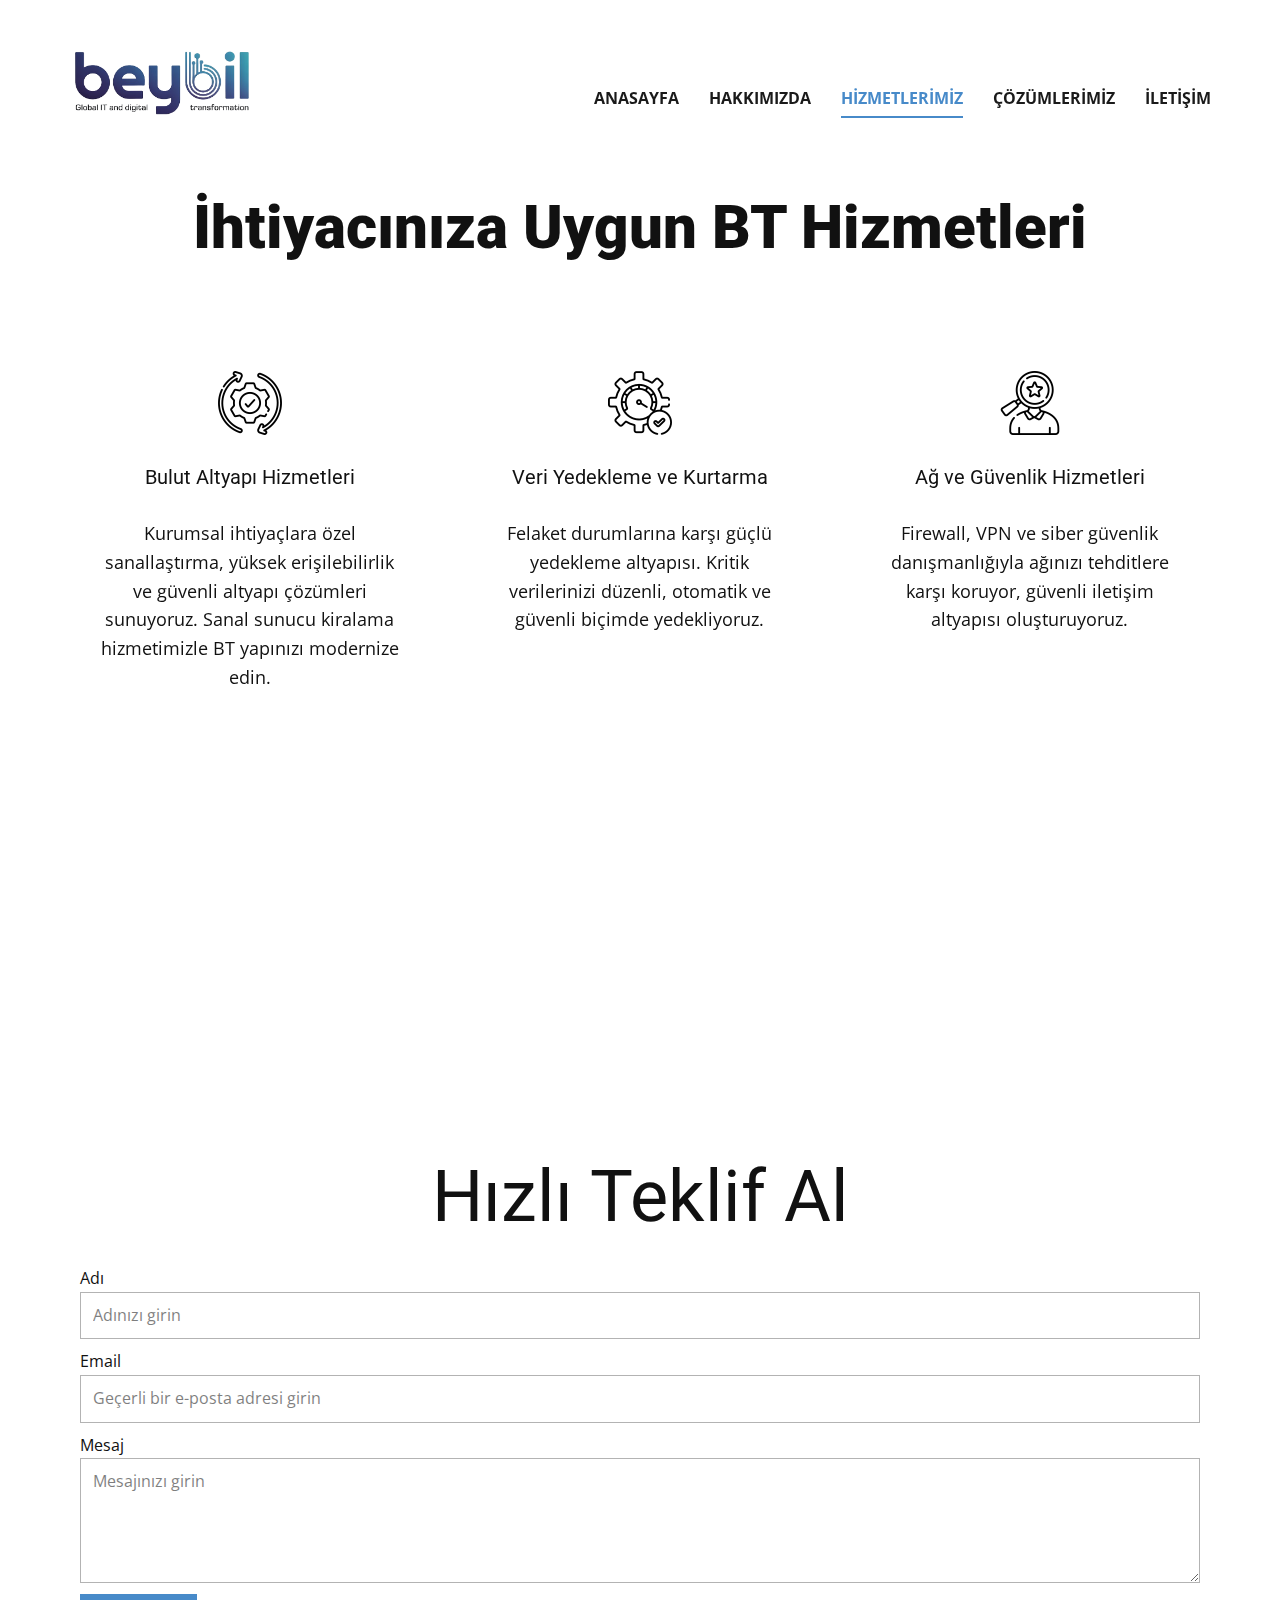
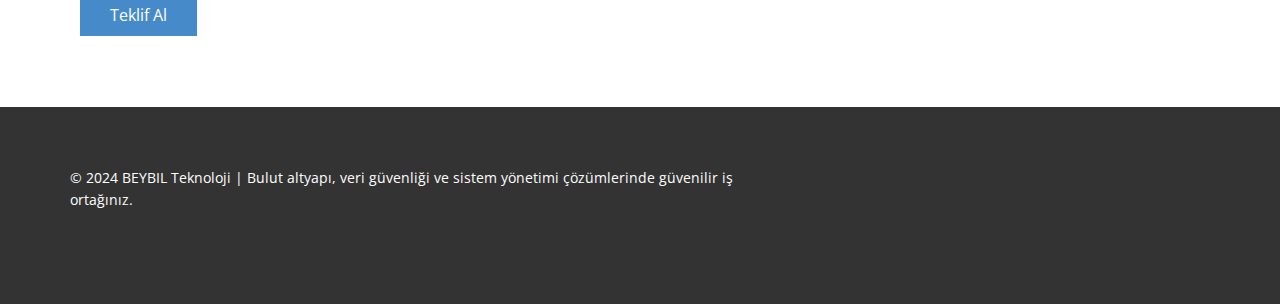
<file: Hizmetlerimiz.html>
<!DOCTYPE html>
<head>
  <meta charset="UTF-8" />
  <meta name="viewport" content="width=device-width, initial-scale=1" />

  <title>Hizmetlerimiz | BEYBIL</title>
  <meta name="description" content="BT danışmanlığı, sunucu & depolama, ağ ve güvenlik, bulut (Azure, AWS), Office 365 ve yönetilen hizmetler. İhtiyacınıza özel uçtan uca çözümler." />
  <meta name="robots" content="index,follow" />
  <link rel="canonical" href="https://www.beybil.com/Hizmetlerimiz.html" />

  <meta name="keywords" content="BT danışmanlığı hizmetleri, sunucu, storage, network, firewall, Azure, AWS, Office 365, yönetilen hizmetler" />

  <link rel="icon" type="image/png" href="images/BB-Logo.png" />
  <link rel="apple-touch-icon" href="images/BB-Logo.png" />
  <meta name="theme-color" content="#0f172a" />

  <meta property="og:type" content="website" />
  <meta property="og:site_name" content="BEYBIL" />
  <meta property="og:locale" content="tr_TR" />
  <meta property="og:url" content="https://www.beybil.com/Hizmetlerimiz.html" />
  <meta property="og:title" content="Hizmetlerimiz | BEYBIL" />
  <meta property="og:description" content="BT danışmanlığı, sunucu & depolama, ağ ve güvenlik, bulut (Azure, AWS), Office 365 ve yönetilen hizmetler." />
  <meta property="og:image" content="https://www.beybil.com/images/BB-Logo.png" />

  <meta name="twitter:card" content="summary_large_image" />
  <meta name="twitter:title" content="Hizmetlerimiz | BEYBIL" />
  <meta name="twitter:description" content="İhtiyacınıza özel uçtan uca BT çözümleri." />
  <meta name="twitter:image" content="https://www.beybil.com/images/BB-Logo.png" />

  <script>
    document.addEventListener("DOMContentLoaded", function() {
      document.querySelectorAll("img").forEach(function(img) {
        if (!img.hasAttribute("loading")) img.setAttribute("loading","lazy");
      });
    });
  </script>

  <script type="application/ld+json">
  {
    "@context": "https://schema.org",
    "@type": "WebPage",
    "name": "Hizmetlerimiz | BEYBIL",
    "url": "https://www.beybil.com/Hizmetlerimiz.html",
    "description": "BT danışmanlığı, sunucu & depolama, ağ ve güvenlik, bulut (Azure, AWS), Office 365 ve yönetilen hizmetler."
  }
  </script>
</head>



<html style="font-size: 16px;" lang="tr"><head>
    <meta name="viewport" content="width=device-width, initial-scale=1.0">
    <meta charset="utf-8">
    <meta name="keywords" content="​İhtiyacınıza Uygun BT Hizmetleri, ​Hızlı Teklif Al">
    <meta name="description" content="">
    <title>Hizmetlerimiz</title>
    <link rel="stylesheet" href="nicepage.css" media="screen">
<link rel="stylesheet" href="Hizmetlerimiz.css" media="screen">
    <script class="u-script" type="text/javascript" src="jquery.js" defer=""></script>
    <script class="u-script" type="text/javascript" src="nicepage.js" defer=""></script>
    <meta name="generator" content="Nicepage 7.10.10, nicepage.com">
    
    
    
    
    
    
    <link id="u-theme-google-font" rel="stylesheet" href="https://fonts.googleapis.com/css?family=Roboto:100,100i,200,200i,300,300i,400,400i,500,500i,600,600i,700,700i,800,800i,900,900i|Open+Sans:300,300i,400,400i,500,500i,600,600i,700,700i,800,800i">
    <script type="application/ld+json">{
		"@context": "http://schema.org",
		"@type": "Organization",
		"name": "",
		"logo": "images/BB-Logo-.png"
}</script>
    <meta name="theme-color" content="#478ac9">
    <meta property="og:title" content="Hizmetlerimiz">
    <meta property="og:type" content="website">
  <meta name="referrer" content="origin"><meta data-intl-tel-input-cdn-path="intlTelInput/"></head>
  <body data-path-to-root="./" data-include-products="false" class="u-body u-xl-mode" data-lang="tr"><header class="u-clearfix u-header u-header" id="header"><div class="u-clearfix u-sheet u-valign-middle-lg u-valign-middle-md u-valign-middle-sm u-valign-middle-xs u-sheet-1">
        <a href="./" data-page-id="994803992" class="u-image u-logo u-image-1" data-image-width="639" data-image-height="239">
          <img src="images/BB-Logo-.png" class="u-logo-image u-logo-image-1" title="Anasayfa">
        </a>
        <nav class="u-menu u-menu-one-level u-offcanvas u-menu-1" role="navigation" aria-label="Menu navigation">
          <div class="menu-collapse" style="font-size: 1rem; letter-spacing: 0px; font-weight: 700; text-transform: uppercase;">
            <a class="u-button-style u-custom-active-border-color u-custom-border u-custom-border-color u-custom-borders u-custom-hover-border-color u-custom-left-right-menu-spacing u-custom-padding-bottom u-custom-text-color u-custom-text-decoration u-custom-text-hover-color u-custom-top-bottom-menu-spacing u-hamburger-link u-nav-link u-text-active-palette-1-base u-text-hover-palette-2-base" href="#" tabindex="-1" aria-label="Open menu" aria-controls="5600">
              <svg class="u-svg-link" viewBox="0 0 24 24"><use xlink:href="#menu-hamburger"></use></svg>
              <svg class="u-svg-content" version="1.1" id="menu-hamburger" viewBox="0 0 16 16" x="0px" y="0px" xmlns:xlink="http://www.w3.org/1999/xlink" xmlns="http://www.w3.org/2000/svg"><g><rect y="1" width="16" height="2"></rect><rect y="7" width="16" height="2"></rect><rect y="13" width="16" height="2"></rect>
</g></svg>
            </a>
          </div>
          <div class="u-custom-menu u-nav-container">
            <ul role="menubar" class="u-nav u-spacing-30 u-unstyled u-nav-1" data-animation-name="fadeIn" data-animation-duration="1000" data-animation-delay="0"><li role="none" class="u-nav-item"><a role="menuitem" class="u-border-2 u-border-active-palette-1-base u-border-hover-palette-1-base u-border-no-left u-border-no-right u-border-no-top u-button-style u-nav-link u-text-active-palette-1-base u-text-grey-90 u-text-hover-grey-90" href="./" style="padding: 10px 0px;">Anasayfa</a>
</li><li role="none" class="u-nav-item"><a role="menuitem" class="u-border-2 u-border-active-palette-1-base u-border-hover-palette-1-base u-border-no-left u-border-no-right u-border-no-top u-button-style u-nav-link u-text-active-palette-1-base u-text-grey-90 u-text-hover-grey-90" href="Hakkimizda.html" style="padding: 10px 0px;">Hakkımızda</a>
</li><li role="none" class="u-nav-item"><a role="menuitem" class="u-border-2 u-border-active-palette-1-base u-border-hover-palette-1-base u-border-no-left u-border-no-right u-border-no-top u-button-style u-nav-link u-text-active-palette-1-base u-text-grey-90 u-text-hover-grey-90" href="Hizmetlerimiz.html" style="padding: 10px 0px;">HİZMETLERİMİZ</a>
</li><li role="none" class="u-nav-item"><a role="menuitem" class="u-border-2 u-border-active-palette-1-base u-border-hover-palette-1-base u-border-no-left u-border-no-right u-border-no-top u-button-style u-nav-link u-text-active-palette-1-base u-text-grey-90 u-text-hover-grey-90" href="Cozumlerimiz.html" style="padding: 10px 0px;">ÇÖZÜMLERİMİZ</a>
</li><li role="none" class="u-nav-item"><a role="menuitem" class="u-border-2 u-border-active-palette-1-base u-border-hover-palette-1-base u-border-no-left u-border-no-right u-border-no-top u-button-style u-nav-link u-text-active-palette-1-base u-text-grey-90 u-text-hover-grey-90" href="İletişim.html" style="padding: 10px 0px;">İLETİŞİM</a>
</li></ul>
          </div>
          <div class="u-custom-menu u-nav-container-collapse" id="5600" role="region" aria-label="Menu panel">
            <div class="u-black u-container-style u-inner-container-layout u-opacity u-opacity-95 u-sidenav">
              <div class="u-inner-container-layout u-sidenav-overflow">
                <div class="u-menu-close" tabindex="-1" aria-label="Close menu"></div>
                <ul class="u-align-center u-nav u-popupmenu-items u-unstyled u-nav-2" role="menubar"><li role="none" class="u-nav-item"><a role="menuitem" class="u-button-style u-nav-link" href="./">Anasayfa</a>
</li><li role="none" class="u-nav-item"><a role="menuitem" class="u-button-style u-nav-link" href="Hakkimizda.html">Hakkımızda</a>
</li><li role="none" class="u-nav-item"><a role="menuitem" class="u-button-style u-nav-link" href="Hizmetlerimiz.html">HİZMETLERİMİZ</a>
</li><li role="none" class="u-nav-item"><a role="menuitem" class="u-button-style u-nav-link" href="Cozumlerimiz.html">ÇÖZÜMLERİMİZ</a>
</li><li role="none" class="u-nav-item"><a role="menuitem" class="u-button-style u-nav-link" href="İletişim.html">İLETİŞİM</a>
</li></ul>
              </div>
            </div>
            <div class="u-black u-menu-overlay u-opacity u-opacity-70"></div>
          </div>
        </nav>
      </div></header>
    <section class="u-clearfix u-section-1" id="block-1">
      <div class="u-clearfix u-sheet u-valign-middle-lg u-valign-middle-md u-valign-middle-sm u-valign-middle-xs u-sheet-1">
        <h1 class="u-align-center u-text u-text-default u-text-1"> İhtiyacınıza Uygun BT Hizmetleri</h1>
        <div class="u-expanded-width u-list u-list-1">
          <div class="u-repeater u-repeater-1">
            <div class="u-container-align-center u-container-style u-list-item u-radius u-repeater-item u-shape-round u-white u-list-item-1" data-animation-name="flipIn" data-animation-duration="1000" data-animation-direction="X">
              <div class="u-container-layout u-similar-container u-container-layout-1"><span class="u-align-center u-file-icon u-icon u-icon-1"><img src="images/8637218.png" alt=""></span>
                <h5 class="u-align-center u-text u-text-2">Bulut Altyapı Hizmetleri</h5>
                <p class="u-align-center u-text u-text-3"> Kurumsal ihtiyaçlara özel sanallaştırma, yüksek erişilebilirlik ve güvenli altyapı çözümleri sunuyoruz. Sanal sunucu kiralama hizmetimizle BT yapınızı modernize edin.</p>
              </div>
            </div>
            <div class="u-container-style u-list-item u-radius u-repeater-item u-shape-round u-white u-list-item-2" data-animation-name="flipIn" data-animation-duration="3000" data-animation-delay="0" data-animation-direction="X">
              <div class="u-container-layout u-similar-container u-container-layout-2"><span class="u-align-center u-file-icon u-icon u-icon-2"><img src="images/1304170.png" alt=""></span>
                <h5 class="u-align-center u-text u-text-4"> Veri Yedekleme ve Kurtarma</h5>
                <p class="u-align-center u-text u-text-5"> Felaket durumlarına karşı güçlü yedekleme altyapısı. Kritik verilerinizi düzenli, otomatik ve güvenli biçimde yedekliyoruz.</p>
              </div>
            </div>
            <div class="u-container-align-center u-container-style u-list-item u-radius u-repeater-item u-shape-round u-white u-list-item-3" data-animation-name="flipIn" data-animation-duration="1000" data-animation-direction="X">
              <div class="u-container-layout u-similar-container u-container-layout-3"><span class="u-align-center u-file-icon u-icon u-icon-3"><img src="images/4944569.png" alt=""></span>
                <h5 class="u-align-center u-text u-text-6"> Ağ ve Güvenlik Hizmetleri</h5>
                <p class="u-align-center u-text u-text-7"> Firewall, VPN ve siber güvenlik danışmanlığıyla ağınızı tehditlere karşı koruyor, güvenli iletişim altyapısı oluşturuyoruz.</p>
              </div>
            </div>
          </div>
        </div>
        <div class="u-expanded-width u-list u-list-2">
          <div class="u-repeater u-repeater-2">
            <div class="u-container-style u-list-item u-radius u-repeater-item u-shape-round u-white u-list-item-4" data-animation-name="flipIn" data-animation-duration="1000" data-animation-direction="X">
              <div class="u-container-layout u-similar-container u-container-layout-4"><span class="u-align-center u-file-icon u-icon u-icon-4"><img src="images/8637218.png" alt=""></span>
                <h5 class="u-align-center u-text u-text-8"> Sunucu Yönetimi ve Optimizasyon</h5>
                <p class="u-align-center u-text u-text-9"> Fiziksel ve sanal sunucularınızın performansını artırıyor, bakım ve izleme süreçlerini sizin için yönetiyoruz.</p>
              </div>
            </div>
            <div class="u-container-style u-list-item u-radius u-repeater-item u-shape-round u-white u-list-item-5" data-animation-name="flipIn" data-animation-duration="3000" data-animation-delay="0" data-animation-direction="X">
              <div class="u-container-layout u-similar-container u-container-layout-5"><span class="u-align-center u-file-icon u-icon u-icon-5"><img src="images/1304170.png" alt=""></span>
                <h5 class="u-align-center u-text u-text-10"> Veri Merkezi Taşıma (Sistem Odası Taşıma)</h5>
                <p class="u-align-center u-text u-text-11"> Veri merkezi/sistem odası taşıma projelerinizi planlıyor ve kesintisiz geçiş sağlıyoruz. Profesyonel ekipman ve süreç takibiyle.</p>
              </div>
            </div>
            <div class="u-container-align-center u-container-style u-list-item u-radius u-repeater-item u-shape-round u-white u-list-item-6" data-animation-name="flipIn" data-animation-duration="1000" data-animation-direction="X">
              <div class="u-container-layout u-similar-container u-container-layout-6"><span class="u-align-center u-file-icon u-icon u-icon-6"><img src="images/4944569.png" alt=""></span>
                <h5 class="u-align-center u-text u-text-12"> Danışmanlık &amp; Teknik Destek</h5>
                <p class="u-align-center u-text u-text-13"> BT altyapınıza özel danışmanlık, dış kaynak (outsourcing) destek ve ihtiyaçlarınıza uygun özel çözümler sunuyoruz.</p>
              </div>
            </div>
          </div>
        </div>
      </div>
    </section>
    <section class="u-align-center u-clearfix u-section-2" id="block-2">
      <div class="u-clearfix u-sheet u-valign-middle-lg u-valign-middle-md u-valign-middle-sm u-valign-middle-xs u-sheet-1">
        <h1 class="u-align-center u-text u-text-default u-text-1"> Hızlı Teklif Al</h1>
        <div class="u-expanded-width u-form u-form-1">
          <form action="https://forms.nicepagesrv.com/v2/form/process" class="u-clearfix u-form-spacing-10 u-form-vertical u-inner-form" source="email" name="form" style="padding: 10px;">
            <div class="u-form-group u-form-name">
              <label for="name-9f6c" class="u-label">Adı</label>
              <input type="text" placeholder="Adınızı girin" id="name-9f6c" name="name" class="u-input u-input-rectangle" required="">
            </div>
            <div class="u-form-email u-form-group">
              <label for="email-9f6c" class="u-label">Email</label>
              <input type="email" placeholder="Geçerli bir e-posta adresi girin" id="email-9f6c" name="email" class="u-input u-input-rectangle" required="">
            </div>
            <div class="u-form-group u-form-message">
              <label for="message-9f6c" class="u-label">Mesaj</label>
              <textarea placeholder="Mesajınızı girin" rows="4" cols="50" id="message-9f6c" name="message" class="u-input u-input-rectangle" required=""></textarea>
            </div>
            <div class="u-align-left u-form-group u-form-submit">
              <a href="#" class="u-btn u-btn-submit u-button-style">Teklif Al</a>
              <input type="submit" value="submit" class="u-form-control-hidden">
            </div>
            <div class="u-form-send-message u-form-send-success"> Teşekkür ederiz! Mesajınız gönderildi. </div>
            <div class="u-form-send-error u-form-send-message"> Mesajınız gönderilemedi. Lütfen hataları düzeltin ve tekrar deneyin. </div>
            <input type="hidden" value="" name="recaptchaResponse">
            <input type="hidden" name="formServices" value="34c75d14-b0e2-6d62-ca81-d23b89392baa">
          </form>
        </div>
      </div>
    </section>
    
    
    
    
    
    <footer class="u-align-center u-clearfix u-container-align-center u-footer u-grey-80 u-footer" id="footer"><p class="u-align-left u-small-text u-text u-text-variant u-text-1"> © 2024 BEYBIL Teknoloji | Bulut altyapı, veri güvenliği ve sistem yönetimi çözümlerinde güvenilir iş ortağınız.</p></footer>
    <section class="u-backlink u-clearfix u-grey-80"></section>
  
</body></html>
</file>
